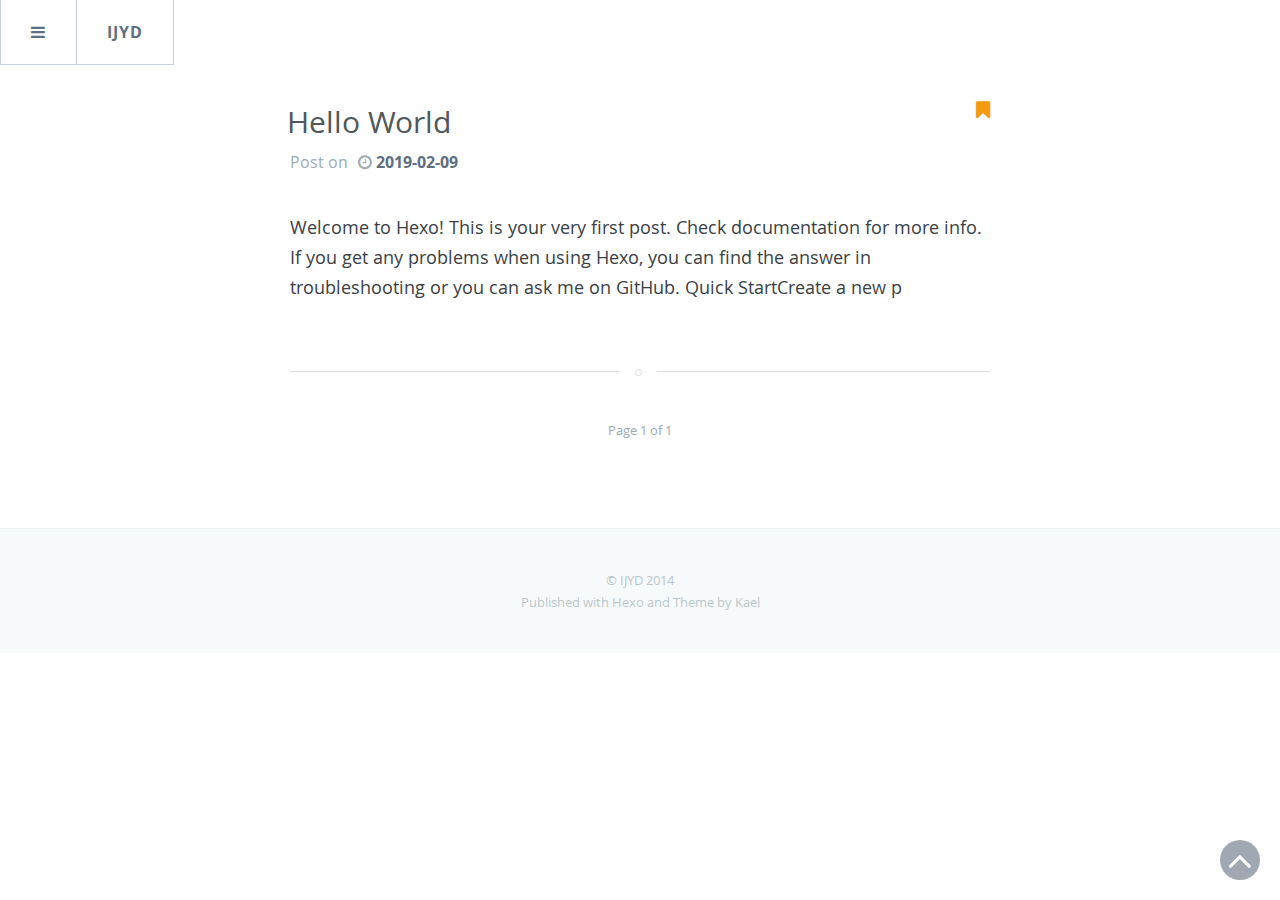
<file: index.html>
<!DOCTYPE html>
<html>

<head>
  <meta http-equiv="Content-Type" content="text/html" charset="UTF-8" >
  <meta http-equiv="X-UA-Compatible" content="IE=edge,chrome=1"/>
  <title>IJYD</title>
  <meta name="description" content="NO" />
  <meta name="HandheldFriendly" content="True" />
  <meta name="MobileOptimized" content="320" />
  <meta name="viewport" content="width=device-width, initial-scale=1.0" />
  <link rel="stylesheet" type="text/css" href="/css/component.css" />
  <link rel="stylesheet" type="text/css" href="/css/screen.css" />
  <meta name="generator" content="IJYD">
  <script src="http://static.duoshuo.com/embed.js"></script>
  
  
  

  

</head>
<body>
<div class="container">
    <div class="mp-pusher" id="mp-pusher">
        <i id="scroll-up" class="fa fa-angle-up"></i>
        <nav id="mp-menu" class="mp-menu">
            <div class="mp-level">
                <a data-pjax class="back-home" style="font-size: 20px" href="/"><h2 ><i class="fa fa-home"></i>
                        Home</h2></a>
                <ul class="first-level">
                    <li>
                        <a class="fa fa-archive" href="#"><i class="fa fa-angle-left">
                            </i>&nbsp;&nbsp;Archive</a>
                        <div class="mp-level page-list">
                            <h2 ><i class="fa fa-archive"></i>
                                Archive</h2>
                            <a class="mp-back" href="#">back</a>
                            <form id="search-form" action="">
                                <input type="text" class="search search-archive" placeholder="Search.."/>
                            </form>
                            <ul>
                                <div class="mp-scroll">
                                
                                <li class="search-archive-li mp-pjax">
                                    <a href="/hello-world.html">Hello World</a>
                                </li>
                                
                                </div>
                            </ul>
                        </div>
                    </li>
                    <li>
                        <a class="fa fa-copy" href="#"><i class="fa fa-angle-left">
                            </i>&nbsp;&nbsp;Categories</a>

                        <div class="mp-level page-list">
                            <h2 ><i class="fa fa-copy"></i>
                                Categories</h2>
                            <a class="mp-back" href="#">back</a>
                            <form id="search-form" action="">
                                <input type="text" class="search search-category" placeholder="Search.."/>
                            </form>
                            <ul>
                                <div class="mp-scroll">
                                
                                </div>
                            </ul>
                        </div>
                    </li>
                    <li>
                        <a class="fa fa-tags" href="#"><i class="fa fa-angle-left">
                            </i>&nbsp;&nbsp;Tags</a>
                        <div class="mp-level page-list">
                            <h2 ><i class="fa fa-tags"></i>
                                Tags</h2>
                            <a class="mp-back" href="#">back</a>
                            <form id="search-form" action="">
                                <input type="text" class="search search-tag" placeholder="Search.."/>
                            </form>
                            <ul>
                                <div class="mp-scroll">
                                
                                </div>
                            </ul>
                        </div>
                    </li>
                    
                    <li class="mp-pjax"><a class="fa fa-user" href="/about">&nbsp;&nbsp;&nbsp;About me</a></li>
                    <li><a class="fa fa-github" href="#">&nbsp;&nbsp;&nbsp;Github</a></li>

                </ul>

            </div>
        </nav>
        <div id="pjax">
            <div class="pjax-hidden" style="display: none">
                
                    <a  data-pjax href="/hello-world.html">Hello World</a>
                
                
                
                <a data-pjax class="fa fa-user" href="/about">&nbsp;&nbsp;&nbsp;About me</a>
            </div>
            <nav class="nexus">
                <li  style="border-left: 1px solid #c6d0da;">
                    <a id="trigger" href="#"><i class="fa fa-bars"></i></a>
                </li>
                <li ><a id="nexus-back" data-pjax href="/">IJYD</a></li>
                
                <div id="nav-container">
                    <div class="post-navbar" style="line-height: 63px;display:none">
                        <li id="navbar-title"><a href="#"></a></li>
                        <li id="navbar-toc" style="border-left: none">
                            <a style="padding-right: 15px">
                                <span id="toc-content" >Introduction</span><i class="fa fa-chevron-down" ></i>
                            </a>
                            <div class="hidden-box">
                                <ul id="toc"></ul>
                            </div>
                        </li>
                    </div>
                </div>
                
            </nav>

            <div class="scroller">
            <div class="scroller-inner">


<!-- -->
<!--<body class="home-template">-->
<!---->
  
<main class="content" role="main">

    
    <article class="post">

        <header class="post-header">
            <div class="tag-tile">
                
                <span class="fa fa-bookmark" style="float:right;color:#f39c12"></span>
            </div>
            <h1 class="post-title"><a data-pjax="" href="/hello-world.html">Hello World</a>
            </h1>

            <div class="post-meta">
                Post on<span class="fa fa-clock-o"></span>
                <time datetime="2019-02-09T02:42:04.587Z" itemprop="datePublished">2019-02-09</time>
            </div>
        </header>
        <section class="post-excerpt">
            <p>
                
                Welcome to Hexo! This is your very first post. Check documentation for more info. If you get any problems when using Hexo, you can find the answer in troubleshooting or you can ask me on GitHub.
Quick StartCreate a new p
                
            </p>
            
        </section>
    </article>
    
    <nav class="pagination" role="pagination">
        
        <span class="page-number">Page 1 of 1</span>
        
    </nav>
</main>


  
<footer class="site-footer">
    
    <div class="inner">
        <section class="copyright"><a href="/"></a> &copy; IJYD 2014</section>
        <section class="poweredby">Published with <a target="_blank" href="http://hexo.io/">Hexo   </a> and Theme by <a target="_blank" href="https://github.com/yuche/hexo-theme-kael">Kael</a></section>
    </div>
</footer>

<!-- /scroller -->

<!-- /pusher -->
<!-- /container -->


<!-- Easter eggs -->

<div class="egg animated">
    <a id="close-button" href="#">X</a>
    <div class="block">
        <div class="loading">
            <span class="ball1"></span>
            <span class="ball2"></span>
        </div>
    </div>
</div>
  
<script src="//cdn.staticfile.org/jquery/1.11.0/jquery.min.js"></script>
<script>
    if (!window.jQuery) {
        var script = document.createElement('script');
        script.src = "/js/jquery.min.js";
        document.body.appendChild(script);
    }
</script>
<script type="text/javascript" src="/js/lib.js"></script>
<script type="text/javascript" src="/js/main.js"></script>







</body>
</html>
</file>
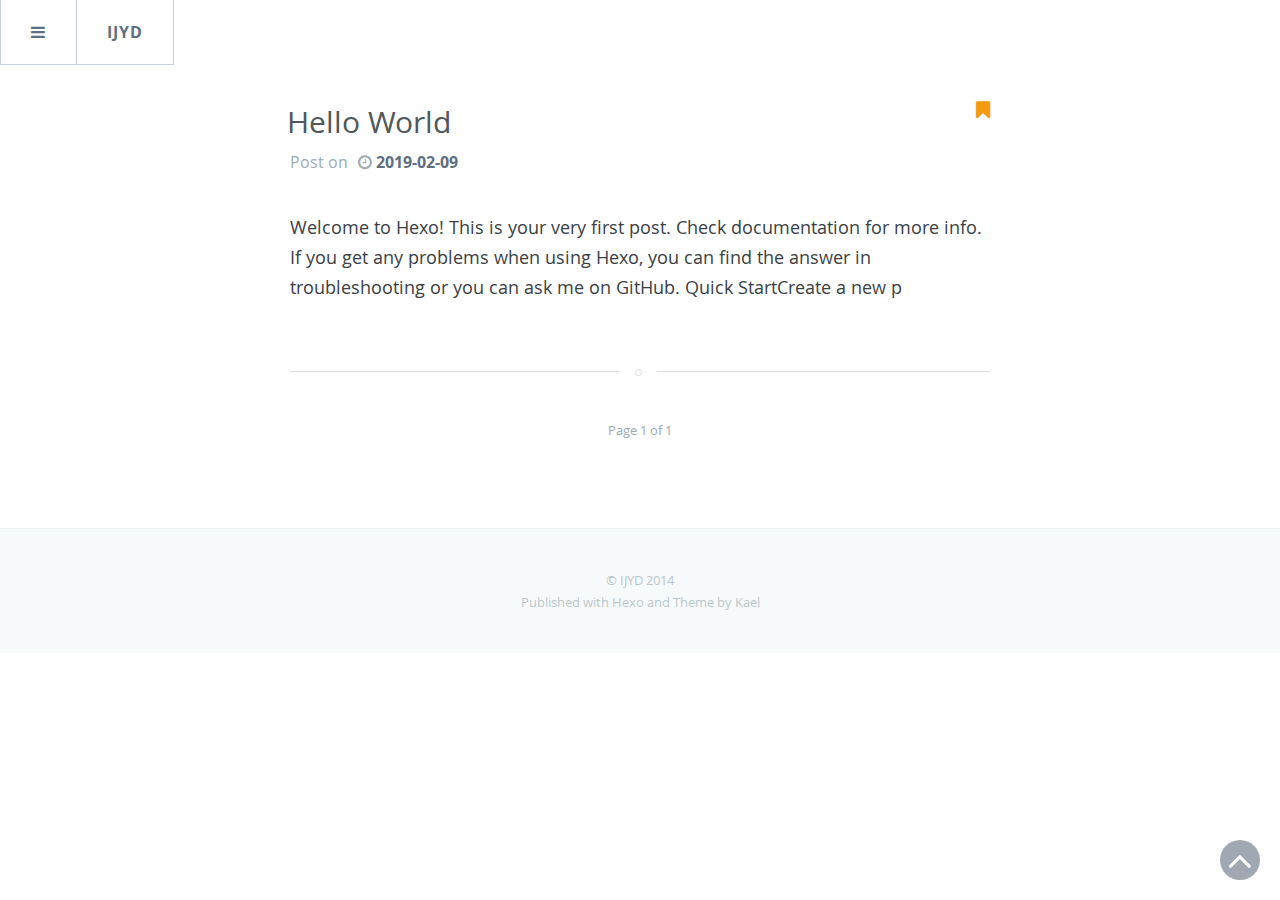
<file: �鵵/index.html>
<!DOCTYPE html>
<html>

<head>
  <meta http-equiv="Content-Type" content="text/html" charset="UTF-8" >
  <meta http-equiv="X-UA-Compatible" content="IE=edge,chrome=1"/>
  <title>Archives | IJYD</title>
  <meta name="description" content="NO" />
  <meta name="HandheldFriendly" content="True" />
  <meta name="MobileOptimized" content="320" />
  <meta name="viewport" content="width=device-width, initial-scale=1.0" />
  <link rel="stylesheet" type="text/css" href="/css/component.css" />
  <link rel="stylesheet" type="text/css" href="/css/screen.css" />
  <meta name="generator" content="IJYD">
  <script src="http://static.duoshuo.com/embed.js"></script>
  
  
  

  

</head>
<body>
<div class="container">
    <div class="mp-pusher" id="mp-pusher">
        <i id="scroll-up" class="fa fa-angle-up"></i>
        <nav id="mp-menu" class="mp-menu">
            <div class="mp-level">
                <a data-pjax class="back-home" style="font-size: 20px" href="/"><h2 ><i class="fa fa-home"></i>
                        Home</h2></a>
                <ul class="first-level">
                    <li>
                        <a class="fa fa-archive" href="#"><i class="fa fa-angle-left">
                            </i>&nbsp;&nbsp;Archive</a>
                        <div class="mp-level page-list">
                            <h2 ><i class="fa fa-archive"></i>
                                Archive</h2>
                            <a class="mp-back" href="#">back</a>
                            <form id="search-form" action="">
                                <input type="text" class="search search-archive" placeholder="Search.."/>
                            </form>
                            <ul>
                                <div class="mp-scroll">
                                
                                <li class="search-archive-li mp-pjax">
                                    <a href="/hello-world.html">Hello World</a>
                                </li>
                                
                                </div>
                            </ul>
                        </div>
                    </li>
                    <li>
                        <a class="fa fa-copy" href="#"><i class="fa fa-angle-left">
                            </i>&nbsp;&nbsp;Categories</a>

                        <div class="mp-level page-list">
                            <h2 ><i class="fa fa-copy"></i>
                                Categories</h2>
                            <a class="mp-back" href="#">back</a>
                            <form id="search-form" action="">
                                <input type="text" class="search search-category" placeholder="Search.."/>
                            </form>
                            <ul>
                                <div class="mp-scroll">
                                
                                </div>
                            </ul>
                        </div>
                    </li>
                    <li>
                        <a class="fa fa-tags" href="#"><i class="fa fa-angle-left">
                            </i>&nbsp;&nbsp;Tags</a>
                        <div class="mp-level page-list">
                            <h2 ><i class="fa fa-tags"></i>
                                Tags</h2>
                            <a class="mp-back" href="#">back</a>
                            <form id="search-form" action="">
                                <input type="text" class="search search-tag" placeholder="Search.."/>
                            </form>
                            <ul>
                                <div class="mp-scroll">
                                
                                </div>
                            </ul>
                        </div>
                    </li>
                    
                    <li class="mp-pjax"><a class="fa fa-user" href="/about">&nbsp;&nbsp;&nbsp;About me</a></li>
                    <li><a class="fa fa-github" href="#">&nbsp;&nbsp;&nbsp;Github</a></li>

                </ul>

            </div>
        </nav>
        <div id="pjax">
            <div class="pjax-hidden" style="display: none">
                
                    <a  data-pjax href="/hello-world.html">Hello World</a>
                
                
                
                <a data-pjax class="fa fa-user" href="/about">&nbsp;&nbsp;&nbsp;About me</a>
            </div>
            <nav class="nexus">
                <li  style="border-left: 1px solid #c6d0da;">
                    <a id="trigger" href="#"><i class="fa fa-bars"></i></a>
                </li>
                <li ><a id="nexus-back" data-pjax href="/">IJYD</a></li>
                
                <div id="nav-container">
                    <div class="post-navbar" style="line-height: 63px;display:none">
                        <li id="navbar-title"><a href="#"></a></li>
                        <li id="navbar-toc" style="border-left: none">
                            <a style="padding-right: 15px">
                                <span id="toc-content" >Introduction</span><i class="fa fa-chevron-down" ></i>
                            </a>
                            <div class="hidden-box">
                                <ul id="toc"></ul>
                            </div>
                        </li>
                    </div>
                </div>
                
            </nav>

            <div class="scroller">
            <div class="scroller-inner">


<!-- -->
<!--<body class="home-template">-->
<!---->
  
<main class="content" role="main">

    
    <article class="post">

        <header class="post-header">
            <div class="tag-tile">
                
                <span class="fa fa-bookmark" style="float:right;color:#f39c12"></span>
            </div>
            <h1 class="post-title"><a data-pjax="" href="/hello-world.html">Hello World</a>
            </h1>

            <div class="post-meta">
                Post on<span class="fa fa-clock-o"></span>
                <time datetime="2019-02-09T02:42:04.587Z" itemprop="datePublished">2019-02-09</time>
            </div>
        </header>
        <section class="post-excerpt">
            <p>
                
                Welcome to Hexo! This is your very first post. Check documentation for more info. If you get any problems when using Hexo, you can find the answer in troubleshooting or you can ask me on GitHub.
Quick StartCreate a new p
                
            </p>
            
        </section>
    </article>
    
    <nav class="pagination" role="pagination">
        
        <span class="page-number">Page 1 of 1</span>
        
    </nav>
</main>


  
<footer class="site-footer">
    
    <div class="inner">
        <section class="copyright"><a href="/"></a> &copy; IJYD 2014</section>
        <section class="poweredby">Published with <a target="_blank" href="http://hexo.io/">Hexo   </a> and Theme by <a target="_blank" href="https://github.com/yuche/hexo-theme-kael">Kael</a></section>
    </div>
</footer>

<!-- /scroller -->

<!-- /pusher -->
<!-- /container -->


<!-- Easter eggs -->

<div class="egg animated">
    <a id="close-button" href="#">X</a>
    <div class="block">
        <div class="loading">
            <span class="ball1"></span>
            <span class="ball2"></span>
        </div>
    </div>
</div>
  
<script src="//cdn.staticfile.org/jquery/1.11.0/jquery.min.js"></script>
<script>
    if (!window.jQuery) {
        var script = document.createElement('script');
        script.src = "/js/jquery.min.js";
        document.body.appendChild(script);
    }
</script>
<script type="text/javascript" src="/js/lib.js"></script>
<script type="text/javascript" src="/js/main.js"></script>







</body>
</html>
</file>
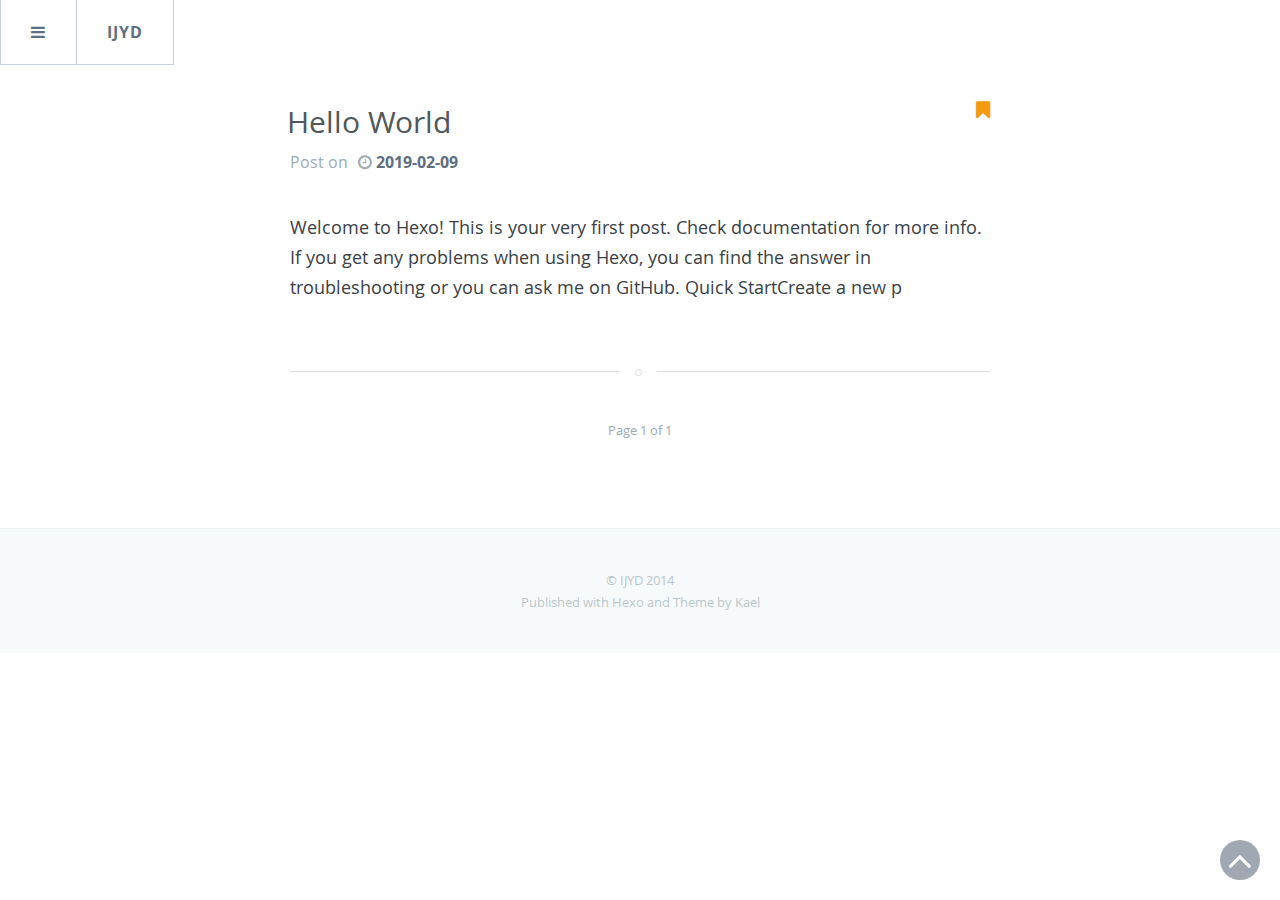
<file: �鵵/2019/index.html>
<!DOCTYPE html>
<html>

<head>
  <meta http-equiv="Content-Type" content="text/html" charset="UTF-8" >
  <meta http-equiv="X-UA-Compatible" content="IE=edge,chrome=1"/>
  <title>Archives: 2019 | IJYD</title>
  <meta name="description" content="NO" />
  <meta name="HandheldFriendly" content="True" />
  <meta name="MobileOptimized" content="320" />
  <meta name="viewport" content="width=device-width, initial-scale=1.0" />
  <link rel="stylesheet" type="text/css" href="/css/component.css" />
  <link rel="stylesheet" type="text/css" href="/css/screen.css" />
  <meta name="generator" content="IJYD">
  <script src="http://static.duoshuo.com/embed.js"></script>
  
  
  

  

</head>
<body>
<div class="container">
    <div class="mp-pusher" id="mp-pusher">
        <i id="scroll-up" class="fa fa-angle-up"></i>
        <nav id="mp-menu" class="mp-menu">
            <div class="mp-level">
                <a data-pjax class="back-home" style="font-size: 20px" href="/"><h2 ><i class="fa fa-home"></i>
                        Home</h2></a>
                <ul class="first-level">
                    <li>
                        <a class="fa fa-archive" href="#"><i class="fa fa-angle-left">
                            </i>&nbsp;&nbsp;Archive</a>
                        <div class="mp-level page-list">
                            <h2 ><i class="fa fa-archive"></i>
                                Archive</h2>
                            <a class="mp-back" href="#">back</a>
                            <form id="search-form" action="">
                                <input type="text" class="search search-archive" placeholder="Search.."/>
                            </form>
                            <ul>
                                <div class="mp-scroll">
                                
                                <li class="search-archive-li mp-pjax">
                                    <a href="/hello-world.html">Hello World</a>
                                </li>
                                
                                </div>
                            </ul>
                        </div>
                    </li>
                    <li>
                        <a class="fa fa-copy" href="#"><i class="fa fa-angle-left">
                            </i>&nbsp;&nbsp;Categories</a>

                        <div class="mp-level page-list">
                            <h2 ><i class="fa fa-copy"></i>
                                Categories</h2>
                            <a class="mp-back" href="#">back</a>
                            <form id="search-form" action="">
                                <input type="text" class="search search-category" placeholder="Search.."/>
                            </form>
                            <ul>
                                <div class="mp-scroll">
                                
                                </div>
                            </ul>
                        </div>
                    </li>
                    <li>
                        <a class="fa fa-tags" href="#"><i class="fa fa-angle-left">
                            </i>&nbsp;&nbsp;Tags</a>
                        <div class="mp-level page-list">
                            <h2 ><i class="fa fa-tags"></i>
                                Tags</h2>
                            <a class="mp-back" href="#">back</a>
                            <form id="search-form" action="">
                                <input type="text" class="search search-tag" placeholder="Search.."/>
                            </form>
                            <ul>
                                <div class="mp-scroll">
                                
                                </div>
                            </ul>
                        </div>
                    </li>
                    
                    <li class="mp-pjax"><a class="fa fa-user" href="/about">&nbsp;&nbsp;&nbsp;About me</a></li>
                    <li><a class="fa fa-github" href="#">&nbsp;&nbsp;&nbsp;Github</a></li>

                </ul>

            </div>
        </nav>
        <div id="pjax">
            <div class="pjax-hidden" style="display: none">
                
                    <a  data-pjax href="/hello-world.html">Hello World</a>
                
                
                
                <a data-pjax class="fa fa-user" href="/about">&nbsp;&nbsp;&nbsp;About me</a>
            </div>
            <nav class="nexus">
                <li  style="border-left: 1px solid #c6d0da;">
                    <a id="trigger" href="#"><i class="fa fa-bars"></i></a>
                </li>
                <li ><a id="nexus-back" data-pjax href="/">IJYD</a></li>
                
                <div id="nav-container">
                    <div class="post-navbar" style="line-height: 63px;display:none">
                        <li id="navbar-title"><a href="#"></a></li>
                        <li id="navbar-toc" style="border-left: none">
                            <a style="padding-right: 15px">
                                <span id="toc-content" >Introduction</span><i class="fa fa-chevron-down" ></i>
                            </a>
                            <div class="hidden-box">
                                <ul id="toc"></ul>
                            </div>
                        </li>
                    </div>
                </div>
                
            </nav>

            <div class="scroller">
            <div class="scroller-inner">


<!-- -->
<!--<body class="home-template">-->
<!---->
  
<main class="content" role="main">

    
    <article class="post">

        <header class="post-header">
            <div class="tag-tile">
                
                <span class="fa fa-bookmark" style="float:right;color:#f39c12"></span>
            </div>
            <h1 class="post-title"><a data-pjax="" href="/hello-world.html">Hello World</a>
            </h1>

            <div class="post-meta">
                Post on<span class="fa fa-clock-o"></span>
                <time datetime="2019-02-09T02:42:04.587Z" itemprop="datePublished">2019-02-09</time>
            </div>
        </header>
        <section class="post-excerpt">
            <p>
                
                Welcome to Hexo! This is your very first post. Check documentation for more info. If you get any problems when using Hexo, you can find the answer in troubleshooting or you can ask me on GitHub.
Quick StartCreate a new p
                
            </p>
            
        </section>
    </article>
    
    <nav class="pagination" role="pagination">
        
        <span class="page-number">Page 1 of 1</span>
        
    </nav>
</main>


  
<footer class="site-footer">
    
    <div class="inner">
        <section class="copyright"><a href="/"></a> &copy; IJYD 2014</section>
        <section class="poweredby">Published with <a target="_blank" href="http://hexo.io/">Hexo   </a> and Theme by <a target="_blank" href="https://github.com/yuche/hexo-theme-kael">Kael</a></section>
    </div>
</footer>

<!-- /scroller -->

<!-- /pusher -->
<!-- /container -->


<!-- Easter eggs -->

<div class="egg animated">
    <a id="close-button" href="#">X</a>
    <div class="block">
        <div class="loading">
            <span class="ball1"></span>
            <span class="ball2"></span>
        </div>
    </div>
</div>
  
<script src="//cdn.staticfile.org/jquery/1.11.0/jquery.min.js"></script>
<script>
    if (!window.jQuery) {
        var script = document.createElement('script');
        script.src = "/js/jquery.min.js";
        document.body.appendChild(script);
    }
</script>
<script type="text/javascript" src="/js/lib.js"></script>
<script type="text/javascript" src="/js/main.js"></script>







</body>
</html>
</file>
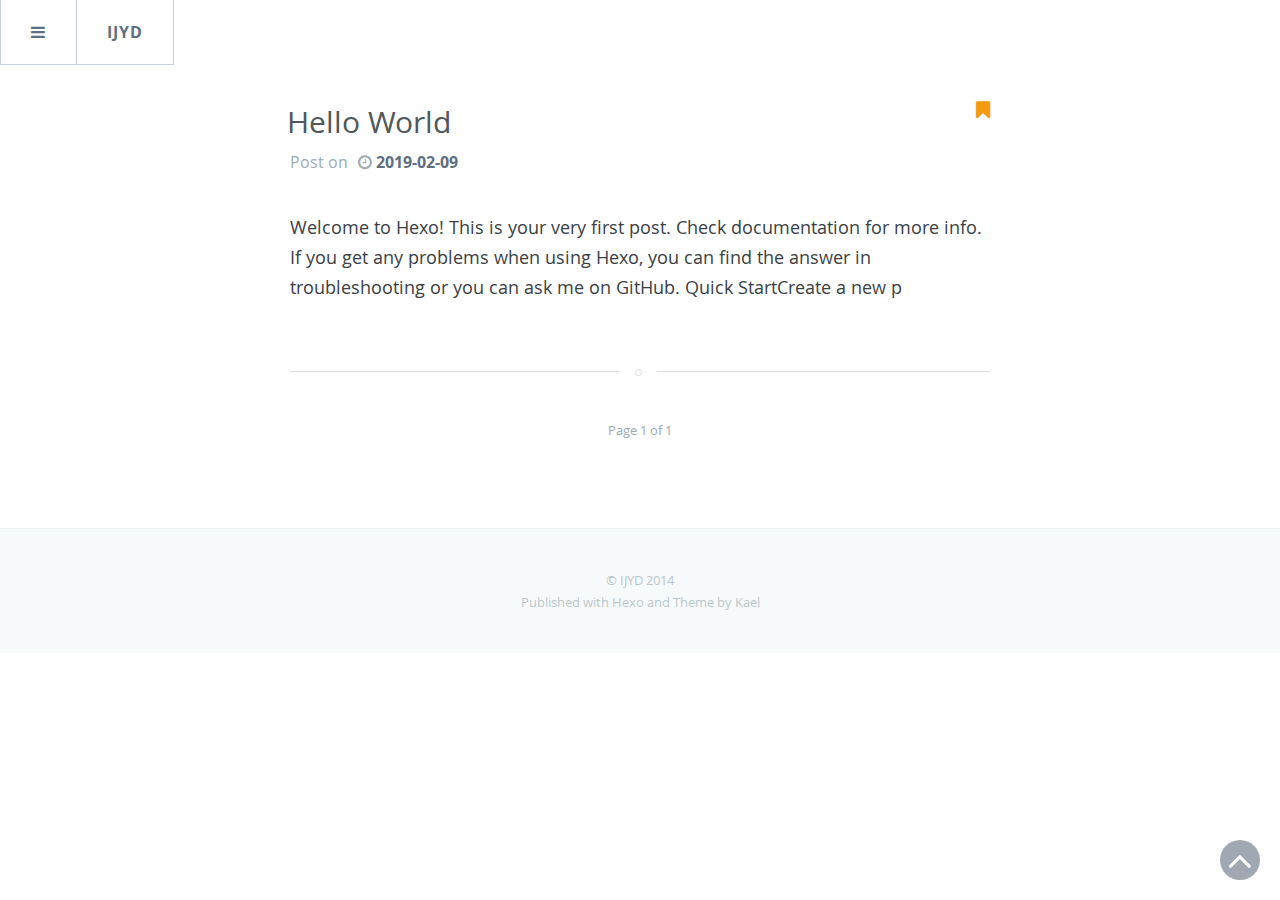
<file: �鵵/2019/02/index.html>
<!DOCTYPE html>
<html>

<head>
  <meta http-equiv="Content-Type" content="text/html" charset="UTF-8" >
  <meta http-equiv="X-UA-Compatible" content="IE=edge,chrome=1"/>
  <title>Archives: 2019/2 | IJYD</title>
  <meta name="description" content="NO" />
  <meta name="HandheldFriendly" content="True" />
  <meta name="MobileOptimized" content="320" />
  <meta name="viewport" content="width=device-width, initial-scale=1.0" />
  <link rel="stylesheet" type="text/css" href="/css/component.css" />
  <link rel="stylesheet" type="text/css" href="/css/screen.css" />
  <meta name="generator" content="IJYD">
  <script src="http://static.duoshuo.com/embed.js"></script>
  
  
  

  

</head>
<body>
<div class="container">
    <div class="mp-pusher" id="mp-pusher">
        <i id="scroll-up" class="fa fa-angle-up"></i>
        <nav id="mp-menu" class="mp-menu">
            <div class="mp-level">
                <a data-pjax class="back-home" style="font-size: 20px" href="/"><h2 ><i class="fa fa-home"></i>
                        Home</h2></a>
                <ul class="first-level">
                    <li>
                        <a class="fa fa-archive" href="#"><i class="fa fa-angle-left">
                            </i>&nbsp;&nbsp;Archive</a>
                        <div class="mp-level page-list">
                            <h2 ><i class="fa fa-archive"></i>
                                Archive</h2>
                            <a class="mp-back" href="#">back</a>
                            <form id="search-form" action="">
                                <input type="text" class="search search-archive" placeholder="Search.."/>
                            </form>
                            <ul>
                                <div class="mp-scroll">
                                
                                <li class="search-archive-li mp-pjax">
                                    <a href="/hello-world.html">Hello World</a>
                                </li>
                                
                                </div>
                            </ul>
                        </div>
                    </li>
                    <li>
                        <a class="fa fa-copy" href="#"><i class="fa fa-angle-left">
                            </i>&nbsp;&nbsp;Categories</a>

                        <div class="mp-level page-list">
                            <h2 ><i class="fa fa-copy"></i>
                                Categories</h2>
                            <a class="mp-back" href="#">back</a>
                            <form id="search-form" action="">
                                <input type="text" class="search search-category" placeholder="Search.."/>
                            </form>
                            <ul>
                                <div class="mp-scroll">
                                
                                </div>
                            </ul>
                        </div>
                    </li>
                    <li>
                        <a class="fa fa-tags" href="#"><i class="fa fa-angle-left">
                            </i>&nbsp;&nbsp;Tags</a>
                        <div class="mp-level page-list">
                            <h2 ><i class="fa fa-tags"></i>
                                Tags</h2>
                            <a class="mp-back" href="#">back</a>
                            <form id="search-form" action="">
                                <input type="text" class="search search-tag" placeholder="Search.."/>
                            </form>
                            <ul>
                                <div class="mp-scroll">
                                
                                </div>
                            </ul>
                        </div>
                    </li>
                    
                    <li class="mp-pjax"><a class="fa fa-user" href="/about">&nbsp;&nbsp;&nbsp;About me</a></li>
                    <li><a class="fa fa-github" href="#">&nbsp;&nbsp;&nbsp;Github</a></li>

                </ul>

            </div>
        </nav>
        <div id="pjax">
            <div class="pjax-hidden" style="display: none">
                
                    <a  data-pjax href="/hello-world.html">Hello World</a>
                
                
                
                <a data-pjax class="fa fa-user" href="/about">&nbsp;&nbsp;&nbsp;About me</a>
            </div>
            <nav class="nexus">
                <li  style="border-left: 1px solid #c6d0da;">
                    <a id="trigger" href="#"><i class="fa fa-bars"></i></a>
                </li>
                <li ><a id="nexus-back" data-pjax href="/">IJYD</a></li>
                
                <div id="nav-container">
                    <div class="post-navbar" style="line-height: 63px;display:none">
                        <li id="navbar-title"><a href="#"></a></li>
                        <li id="navbar-toc" style="border-left: none">
                            <a style="padding-right: 15px">
                                <span id="toc-content" >Introduction</span><i class="fa fa-chevron-down" ></i>
                            </a>
                            <div class="hidden-box">
                                <ul id="toc"></ul>
                            </div>
                        </li>
                    </div>
                </div>
                
            </nav>

            <div class="scroller">
            <div class="scroller-inner">


<!-- -->
<!--<body class="home-template">-->
<!---->
  
<main class="content" role="main">

    
    <article class="post">

        <header class="post-header">
            <div class="tag-tile">
                
                <span class="fa fa-bookmark" style="float:right;color:#f39c12"></span>
            </div>
            <h1 class="post-title"><a data-pjax="" href="/hello-world.html">Hello World</a>
            </h1>

            <div class="post-meta">
                Post on<span class="fa fa-clock-o"></span>
                <time datetime="2019-02-09T02:42:04.587Z" itemprop="datePublished">2019-02-09</time>
            </div>
        </header>
        <section class="post-excerpt">
            <p>
                
                Welcome to Hexo! This is your very first post. Check documentation for more info. If you get any problems when using Hexo, you can find the answer in troubleshooting or you can ask me on GitHub.
Quick StartCreate a new p
                
            </p>
            
        </section>
    </article>
    
    <nav class="pagination" role="pagination">
        
        <span class="page-number">Page 1 of 1</span>
        
    </nav>
</main>


  
<footer class="site-footer">
    
    <div class="inner">
        <section class="copyright"><a href="/"></a> &copy; IJYD 2014</section>
        <section class="poweredby">Published with <a target="_blank" href="http://hexo.io/">Hexo   </a> and Theme by <a target="_blank" href="https://github.com/yuche/hexo-theme-kael">Kael</a></section>
    </div>
</footer>

<!-- /scroller -->

<!-- /pusher -->
<!-- /container -->


<!-- Easter eggs -->

<div class="egg animated">
    <a id="close-button" href="#">X</a>
    <div class="block">
        <div class="loading">
            <span class="ball1"></span>
            <span class="ball2"></span>
        </div>
    </div>
</div>
  
<script src="//cdn.staticfile.org/jquery/1.11.0/jquery.min.js"></script>
<script>
    if (!window.jQuery) {
        var script = document.createElement('script');
        script.src = "/js/jquery.min.js";
        document.body.appendChild(script);
    }
</script>
<script type="text/javascript" src="/js/lib.js"></script>
<script type="text/javascript" src="/js/main.js"></script>







</body>
</html>
</file>
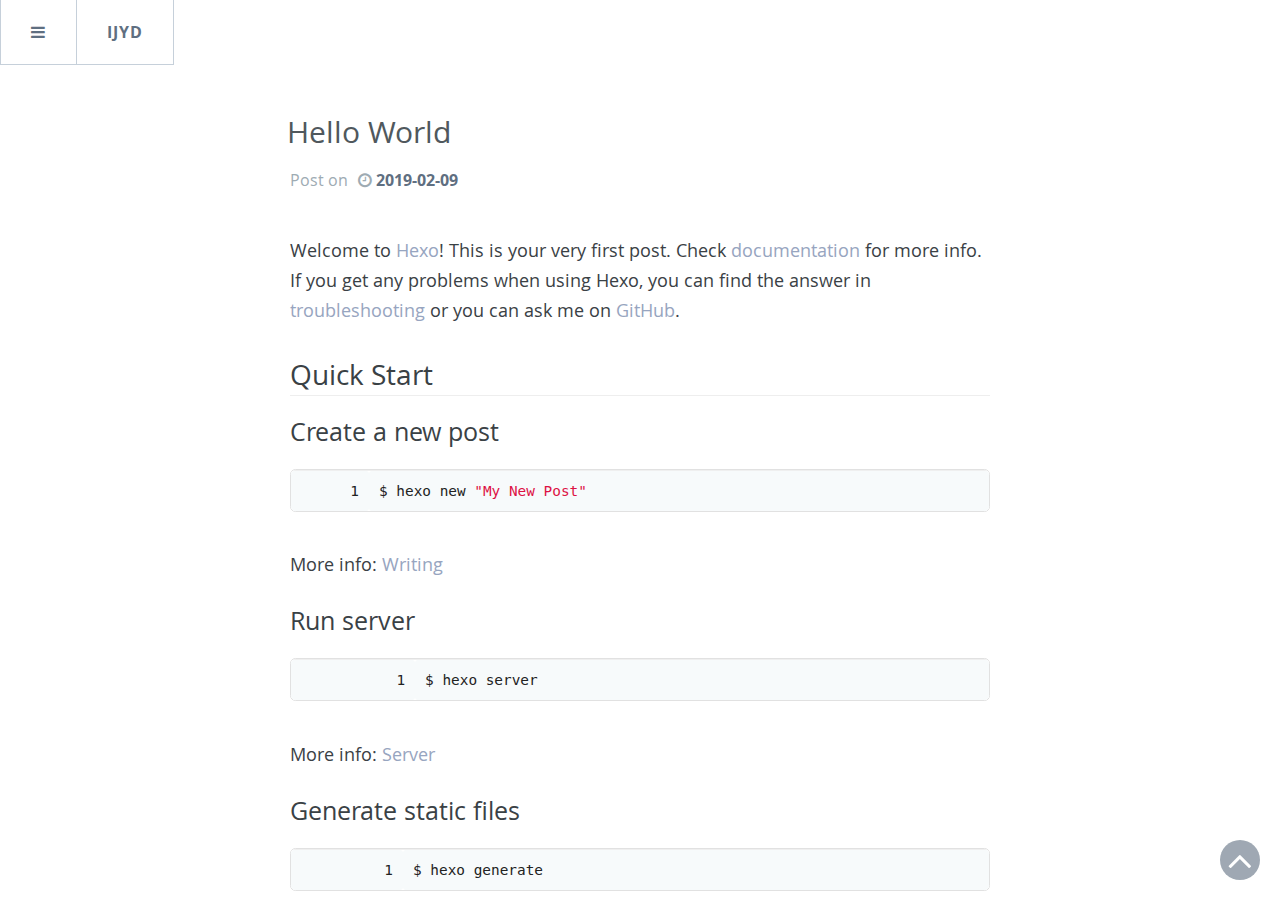
<file: hello-world.html>
<!DOCTYPE html>
<html>

<head>
  <meta http-equiv="Content-Type" content="text/html" charset="UTF-8" >
  <meta http-equiv="X-UA-Compatible" content="IE=edge,chrome=1"/>
  <title>Hello World | IJYD</title>
  <meta name="description" content="NO" />
  <meta name="HandheldFriendly" content="True" />
  <meta name="MobileOptimized" content="320" />
  <meta name="viewport" content="width=device-width, initial-scale=1.0" />
  <link rel="stylesheet" type="text/css" href="/css/component.css" />
  <link rel="stylesheet" type="text/css" href="/css/screen.css" />
  <meta name="generator" content="IJYD">
  <script src="http://static.duoshuo.com/embed.js"></script>
  
  
  

  

</head>
<body>
<div class="container">
    <div class="mp-pusher" id="mp-pusher">
        <i id="scroll-up" class="fa fa-angle-up"></i>
        <nav id="mp-menu" class="mp-menu">
            <div class="mp-level">
                <a data-pjax class="back-home" style="font-size: 20px" href="/"><h2 ><i class="fa fa-home"></i>
                        Home</h2></a>
                <ul class="first-level">
                    <li>
                        <a class="fa fa-archive" href="#"><i class="fa fa-angle-left">
                            </i>&nbsp;&nbsp;Archive</a>
                        <div class="mp-level page-list">
                            <h2 ><i class="fa fa-archive"></i>
                                Archive</h2>
                            <a class="mp-back" href="#">back</a>
                            <form id="search-form" action="">
                                <input type="text" class="search search-archive" placeholder="Search.."/>
                            </form>
                            <ul>
                                <div class="mp-scroll">
                                
                                <li class="search-archive-li mp-pjax">
                                    <a href="/hello-world.html">Hello World</a>
                                </li>
                                
                                </div>
                            </ul>
                        </div>
                    </li>
                    <li>
                        <a class="fa fa-copy" href="#"><i class="fa fa-angle-left">
                            </i>&nbsp;&nbsp;Categories</a>

                        <div class="mp-level page-list">
                            <h2 ><i class="fa fa-copy"></i>
                                Categories</h2>
                            <a class="mp-back" href="#">back</a>
                            <form id="search-form" action="">
                                <input type="text" class="search search-category" placeholder="Search.."/>
                            </form>
                            <ul>
                                <div class="mp-scroll">
                                
                                </div>
                            </ul>
                        </div>
                    </li>
                    <li>
                        <a class="fa fa-tags" href="#"><i class="fa fa-angle-left">
                            </i>&nbsp;&nbsp;Tags</a>
                        <div class="mp-level page-list">
                            <h2 ><i class="fa fa-tags"></i>
                                Tags</h2>
                            <a class="mp-back" href="#">back</a>
                            <form id="search-form" action="">
                                <input type="text" class="search search-tag" placeholder="Search.."/>
                            </form>
                            <ul>
                                <div class="mp-scroll">
                                
                                </div>
                            </ul>
                        </div>
                    </li>
                    
                    <li class="mp-pjax"><a class="fa fa-user" href="/about">&nbsp;&nbsp;&nbsp;About me</a></li>
                    <li><a class="fa fa-github" href="#">&nbsp;&nbsp;&nbsp;Github</a></li>

                </ul>

            </div>
        </nav>
        <div id="pjax">
            <div class="pjax-hidden" style="display: none">
                
                    <a  data-pjax href="/hello-world.html">Hello World</a>
                
                
                
                <a data-pjax class="fa fa-user" href="/about">&nbsp;&nbsp;&nbsp;About me</a>
            </div>
            <nav class="nexus">
                <li  style="border-left: 1px solid #c6d0da;">
                    <a id="trigger" href="#"><i class="fa fa-bars"></i></a>
                </li>
                <li ><a id="nexus-back" data-pjax href="/">IJYD</a></li>
                
                <div id="nav-container">
                    <div class="post-navbar" style="line-height: 63px;display:none">
                        <li id="navbar-title"><a href="#">Hello World</a></li>
                        <li id="navbar-toc" style="border-left: none">
                            <a style="padding-right: 15px">
                                <span id="toc-content" >Introduction</span><i class="fa fa-chevron-down" ></i>
                            </a>
                            <div class="hidden-box">
                                <ul id="toc"></ul>
                            </div>
                        </li>
                    </div>
                </div>
                
            </nav>

            <div class="scroller">
            <div class="scroller-inner">


<!-- -->
<!--<body class="post-template">-->
<!---->
  

<main class="content" role="main">
    <article class="post">
    <span class="post-meta">
                  <div class="tag-tile">
                      
                  </div>
                <h1 class="post-title" style="margin: 14px 0;color:#50585D">Hello World</h1>

                    <div class="post-meta">
                        Post on<span class="fa fa-clock-o"></span>
                        <time datetime="2019-02-09T02:42:04.587Z" itemprop="datePublished">2019-02-09</time>
                    </div>
    </span>

        <section class="post-content">
            <p>Welcome to <a href="https://hexo.io/" target="_blank" rel="noopener">Hexo</a>! This is your very first post. Check <a href="https://hexo.io/docs/" target="_blank" rel="noopener">documentation</a> for more info. If you get any problems when using Hexo, you can find the answer in <a href="https://hexo.io/docs/troubleshooting.html" target="_blank" rel="noopener">troubleshooting</a> or you can ask me on <a href="https://github.com/hexojs/hexo/issues" target="_blank" rel="noopener">GitHub</a>.</p>
<h2 id="Quick-Start"><a href="#Quick-Start" class="headerlink" title="Quick Start"></a>Quick Start</h2><h3 id="Create-a-new-post"><a href="#Create-a-new-post" class="headerlink" title="Create a new post"></a>Create a new post</h3><figure class="highlight bash"><table><tr><td class="gutter"><pre><span class="line">1</span><br></pre></td><td class="code"><pre><span class="line">$ hexo new <span class="string">"My New Post"</span></span><br></pre></td></tr></table></figure>
<p>More info: <a href="https://hexo.io/docs/writing.html" target="_blank" rel="noopener">Writing</a></p>
<h3 id="Run-server"><a href="#Run-server" class="headerlink" title="Run server"></a>Run server</h3><figure class="highlight bash"><table><tr><td class="gutter"><pre><span class="line">1</span><br></pre></td><td class="code"><pre><span class="line">$ hexo server</span><br></pre></td></tr></table></figure>
<p>More info: <a href="https://hexo.io/docs/server.html" target="_blank" rel="noopener">Server</a></p>
<h3 id="Generate-static-files"><a href="#Generate-static-files" class="headerlink" title="Generate static files"></a>Generate static files</h3><figure class="highlight bash"><table><tr><td class="gutter"><pre><span class="line">1</span><br></pre></td><td class="code"><pre><span class="line">$ hexo generate</span><br></pre></td></tr></table></figure>
<p>More info: <a href="https://hexo.io/docs/generating.html" target="_blank" rel="noopener">Generating</a></p>
<h3 id="Deploy-to-remote-sites"><a href="#Deploy-to-remote-sites" class="headerlink" title="Deploy to remote sites"></a>Deploy to remote sites</h3><figure class="highlight bash"><table><tr><td class="gutter"><pre><span class="line">1</span><br></pre></td><td class="code"><pre><span class="line">$ hexo deploy</span><br></pre></td></tr></table></figure>
<p>More info: <a href="https://hexo.io/docs/deployment.html" target="_blank" rel="noopener">Deployment</a></p>

        </section>
        <hr>
        <nav class="pagination" style="width:auto" role="pagination">
            
            <a style="cursor:default" class="newer-posts" href="#">This is the First Post</a>
            
            <a class="share-button" data-original-title="" title="">Share this Post</a>
            
        </nav>
        <br>
        <br>
        <section id="comment">
            <div id="comment-box"></div>
        </section>


    </article>
</main>


  
<footer class="site-footer">
    
    <div class="inner">
        <section class="copyright"><a href="/"></a> &copy; IJYD 2014</section>
        <section class="poweredby">Published with <a target="_blank" href="http://hexo.io/">Hexo   </a> and Theme by <a target="_blank" href="https://github.com/yuche/hexo-theme-kael">Kael</a></section>
    </div>
</footer>

<!-- /scroller -->

<!-- /pusher -->
<!-- /container -->


<!-- Easter eggs -->

<div class="egg animated">
    <a id="close-button" href="#">X</a>
    <div class="block">
        <div class="loading">
            <span class="ball1"></span>
            <span class="ball2"></span>
        </div>
    </div>
</div>
  
<script src="//cdn.staticfile.org/jquery/1.11.0/jquery.min.js"></script>
<script>
    if (!window.jQuery) {
        var script = document.createElement('script');
        script.src = "/js/jquery.min.js";
        document.body.appendChild(script);
    }
</script>
<script type="text/javascript" src="/js/lib.js"></script>
<script type="text/javascript" src="/js/main.js"></script>







</body>
</html>
</file>
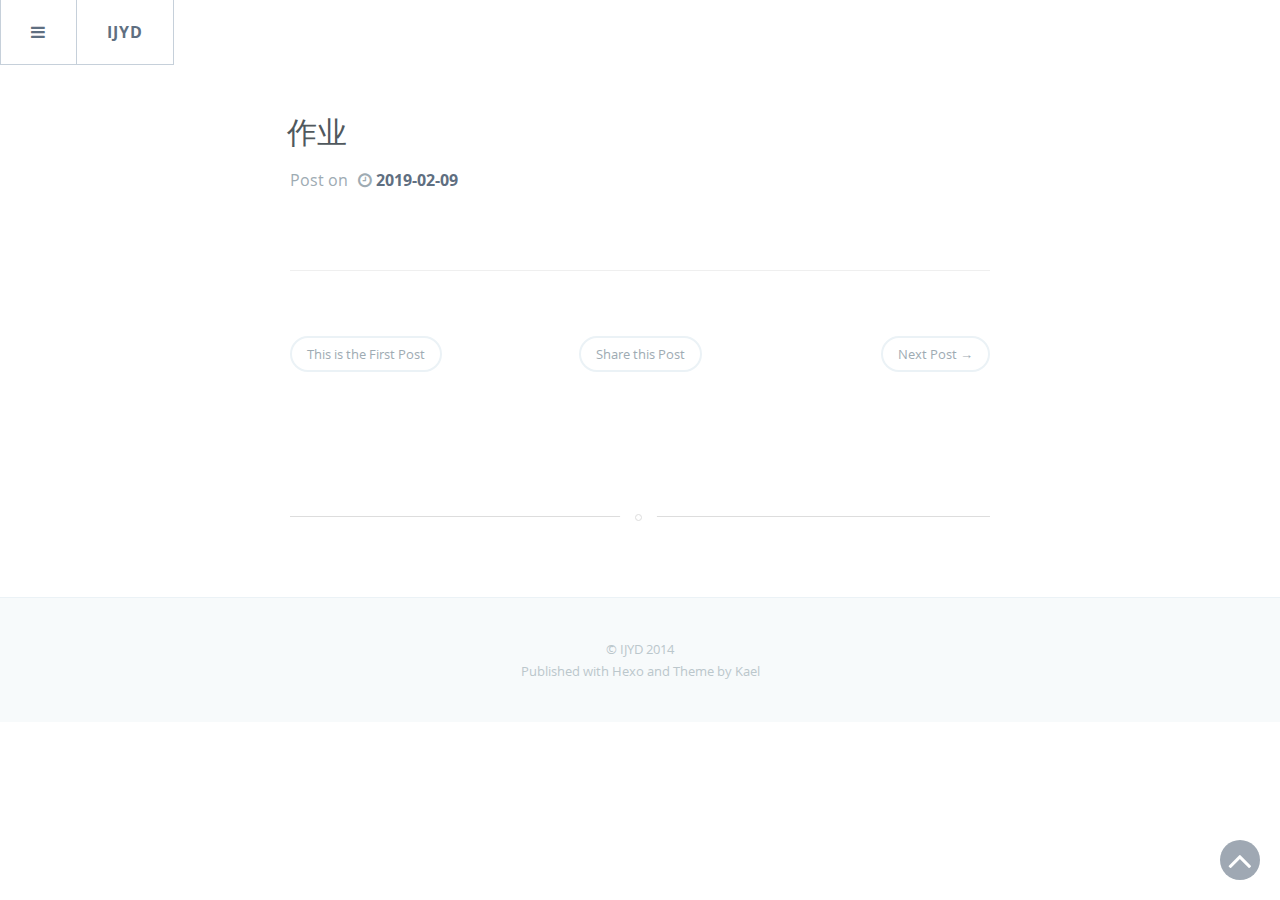
<file: 作业.html>
<!DOCTYPE html>
<html>

<head>
  <meta http-equiv="Content-Type" content="text/html" charset="UTF-8" >
  <meta http-equiv="X-UA-Compatible" content="IE=edge,chrome=1"/>
  <title>作业 | IJYD</title>
  <meta name="description" content="NO" />
  <meta name="HandheldFriendly" content="True" />
  <meta name="MobileOptimized" content="320" />
  <meta name="viewport" content="width=device-width, initial-scale=1.0" />
  <link rel="stylesheet" type="text/css" href="/css/component.css" />
  <link rel="stylesheet" type="text/css" href="/css/screen.css" />
  <meta name="generator" content="IJYD">
  <script src="http://static.duoshuo.com/embed.js"></script>
  
  
  

  

</head>
<body>
<div class="container">
    <div class="mp-pusher" id="mp-pusher">
        <i id="scroll-up" class="fa fa-angle-up"></i>
        <nav id="mp-menu" class="mp-menu">
            <div class="mp-level">
                <a data-pjax class="back-home" style="font-size: 20px" href="/"><h2 ><i class="fa fa-home"></i>
                        Home</h2></a>
                <ul class="first-level">
                    <li>
                        <a class="fa fa-archive" href="#"><i class="fa fa-angle-left">
                            </i>&nbsp;&nbsp;Archive</a>
                        <div class="mp-level page-list">
                            <h2 ><i class="fa fa-archive"></i>
                                Archive</h2>
                            <a class="mp-back" href="#">back</a>
                            <form id="search-form" action="">
                                <input type="text" class="search search-archive" placeholder="Search.."/>
                            </form>
                            <ul>
                                <div class="mp-scroll">
                                
                                <li class="search-archive-li mp-pjax">
                                    <a href="/作业.html">作业</a>
                                </li>
                                
                                <li class="search-archive-li mp-pjax">
                                    <a href="/关于我.html">p1</a>
                                </li>
                                
                                <li class="search-archive-li mp-pjax">
                                    <a href="/my-post.html">my post</a>
                                </li>
                                
                                <li class="search-archive-li mp-pjax">
                                    <a href="/hello-world.html">Hello World</a>
                                </li>
                                
                                </div>
                            </ul>
                        </div>
                    </li>
                    <li>
                        <a class="fa fa-copy" href="#"><i class="fa fa-angle-left">
                            </i>&nbsp;&nbsp;Categories</a>

                        <div class="mp-level page-list">
                            <h2 ><i class="fa fa-copy"></i>
                                Categories</h2>
                            <a class="mp-back" href="#">back</a>
                            <form id="search-form" action="">
                                <input type="text" class="search search-category" placeholder="Search.."/>
                            </form>
                            <ul>
                                <div class="mp-scroll">
                                
                                </div>
                            </ul>
                        </div>
                    </li>
                    <li>
                        <a class="fa fa-tags" href="#"><i class="fa fa-angle-left">
                            </i>&nbsp;&nbsp;Tags</a>
                        <div class="mp-level page-list">
                            <h2 ><i class="fa fa-tags"></i>
                                Tags</h2>
                            <a class="mp-back" href="#">back</a>
                            <form id="search-form" action="">
                                <input type="text" class="search search-tag" placeholder="Search.."/>
                            </form>
                            <ul>
                                <div class="mp-scroll">
                                
                                </div>
                            </ul>
                        </div>
                    </li>
                    
                    <li class="mp-pjax"><a class="fa fa-user" href="/about">&nbsp;&nbsp;&nbsp;About me</a></li>
                    <li><a class="fa fa-github" href="#">&nbsp;&nbsp;&nbsp;Github</a></li>

                </ul>

            </div>
        </nav>
        <div id="pjax">
            <div class="pjax-hidden" style="display: none">
                
                    <a  data-pjax href="/作业.html">作业</a>
                
                    <a  data-pjax href="/关于我.html">p1</a>
                
                    <a  data-pjax href="/my-post.html">my post</a>
                
                    <a  data-pjax href="/hello-world.html">Hello World</a>
                
                
                
                <a data-pjax class="fa fa-user" href="/about">&nbsp;&nbsp;&nbsp;About me</a>
            </div>
            <nav class="nexus">
                <li  style="border-left: 1px solid #c6d0da;">
                    <a id="trigger" href="#"><i class="fa fa-bars"></i></a>
                </li>
                <li ><a id="nexus-back" data-pjax href="/">IJYD</a></li>
                
                <div id="nav-container">
                    <div class="post-navbar" style="line-height: 63px;display:none">
                        <li id="navbar-title"><a href="#">作业</a></li>
                        <li id="navbar-toc" style="border-left: none">
                            <a style="padding-right: 15px">
                                <span id="toc-content" >Introduction</span><i class="fa fa-chevron-down" ></i>
                            </a>
                            <div class="hidden-box">
                                <ul id="toc"></ul>
                            </div>
                        </li>
                    </div>
                </div>
                
            </nav>

            <div class="scroller">
            <div class="scroller-inner">


<!-- -->
<!--<body class="post-template">-->
<!---->
  

<main class="content" role="main">
    <article class="post">
    <span class="post-meta">
                  <div class="tag-tile">
                      
                  </div>
                <h1 class="post-title" style="margin: 14px 0;color:#50585D">作业</h1>

                    <div class="post-meta">
                        Post on<span class="fa fa-clock-o"></span>
                        <time datetime="2019-02-09T05:06:41.000Z" itemprop="datePublished">2019-02-09</time>
                    </div>
    </span>

        <section class="post-content">
            
        </section>
        <hr>
        <nav class="pagination" style="width:auto" role="pagination">
            
            <a style="cursor:default" class="newer-posts" href="#">This is the First Post</a>
            
            <a class="share-button" data-original-title="" title="">Share this Post</a>
            
            <a data-pjax="" class="older-posts" href="/关于我.html">Next Post →</a>
            
        </nav>
        <br>
        <br>
        <section id="comment">
            <div id="comment-box"></div>
        </section>


    </article>
</main>


  
<footer class="site-footer">
    
    <div class="inner">
        <section class="copyright"><a href="/"></a> &copy; IJYD 2014</section>
        <section class="poweredby">Published with <a target="_blank" href="http://hexo.io/">Hexo   </a> and Theme by <a target="_blank" href="https://github.com/yuche/hexo-theme-kael">Kael</a></section>
    </div>
</footer>

<!-- /scroller -->

<!-- /pusher -->
<!-- /container -->


<!-- Easter eggs -->

<div class="egg animated">
    <a id="close-button" href="#">X</a>
    <div class="block">
        <div class="loading">
            <span class="ball1"></span>
            <span class="ball2"></span>
        </div>
    </div>
</div>
  
<script src="//cdn.staticfile.org/jquery/1.11.0/jquery.min.js"></script>
<script>
    if (!window.jQuery) {
        var script = document.createElement('script');
        script.src = "/js/jquery.min.js";
        document.body.appendChild(script);
    }
</script>
<script type="text/javascript" src="/js/lib.js"></script>
<script type="text/javascript" src="/js/main.js"></script>







</body>
</html>
</file>
<file: css/component.css>
*,
*:after,
*::before {
    -webkit-box-sizing: border-box;
    -moz-box-sizing: border-box;
    box-sizing: border-box;
}

html, body, .container, .scroller, #pjax {
    height: 100%;
}


.scroller {
    overflow-y: scroll;
}

.mp-scroll {
    height: auto;
    overflow: auto;
}
.scroller,
.scroller-inner, #pjax {
    position: relative;
}

.container {
    position: relative;
    overflow: hidden;
}

.menu-trigger {
    position: relative;
    padding-left: 60px;
    font-size: 0.9em;
}

.menu-trigger:before {
    position: absolute;
    top: 2px;
    left: 0;
    width: 40px;
    height: 6px;
    background: #fff;
    box-shadow: 0 6px #34495e, 0 12px #fff, 0 18px #34495e, 0 24px #fff;
    content: '';
}

.mp-pusher {
    position: relative;
    left: 0;
    height: 100%;
}

.mp-level a {
    font-weight: 300;
    text-decoration: none;
}

.mp-menu {
    position: absolute; /* we can't use fixed here :( */
    top: 0;
    left: 0;
    z-index: 1;
    width: 300px;
    height: 100%;
    -webkit-transform: translate3d(-100%, 0, 0);
    -moz-transform: translate3d(-100%, 0, 0);
    transform: translate3d(-100%, 0, 0);
}

.mp-level {
    position: absolute;
    top: 0;
    left: 0;
    width: 100%;
    height: 100%;
    background: white;
    -webkit-transform: translate3d(-100%, 0, 0);
    -moz-transform: translate3d(-100%, 0, 0);
    transform: translate3d(-100%, 0, 0);
}

/* overlays for pusher and for level that gets covered */
.mp-pusher::after,
.mp-level::after,
.mp-level::before {
    position: absolute;
    top: 0;
    right: 0;
    width: 0;
    height: 0;
    content: '';
    opacity: 0;
}

.mp-pusher::after,
.mp-level::after {
    background: rgba(0, 0, 0, 0.3);
    -webkit-transition: opacity 0.3s, width 0.1s 0.3s, height 0.1s 0.3s;
    -moz-transition: opacity 0.3s, width 0.1s 0.3s, height 0.1s 0.3s;
    transition: opacity 0.3s, width 0.1s 0.3s, height 0.1s 0.3s;
}

.mp-level::after {
    z-index: -1;
}

.mp-pusher.mp-pushed::after,
.mp-level.mp-level-overlay::after {
    width: 100%;
    height: 100%;
    opacity: 1;
    -webkit-transition: opacity 0.3s;
    -moz-transition: opacity 0.3s;
    transition: opacity 0.3s;
}

.mp-level.mp-level-overlay {
    cursor: pointer;
}

.mp-level.mp-level-overlay.mp-level::before {
    width: 100%;
    height: 100%;
    background: transparent;
    opacity: 1;
}

.mp-pusher,
.mp-level {
    -webkit-transition: all 0.5s;
    -moz-transition: all 0.5s;
    transition: all 0.5s;
}

/* overlap */
.mp-overlap .mp-level.mp-level-open {
    box-shadow: 1px 0 2px rgba(0, 0, 0, 0.2);
    -webkit-transform: translate3d(-40px, 0, 0);
    -moz-transform: translate3d(-40px, 0, 0);
    transform: translate3d(-40px, 0, 0);
}

/* First level */
.mp-menu > .mp-level,
.mp-menu > .mp-level.mp-level-open,
.mp-menu.mp-overlap > .mp-level,
.mp-menu.mp-overlap > .mp-level.mp-level-open {
    box-shadow: none;
    -webkit-transform: translate3d(0, 0, 0);
    -moz-transform: translate3d(0, 0, 0);
    transform: translate3d(0, 0, 0);
}

/* cover */
.mp-cover .mp-level.mp-level-open {
    -webkit-transform: translate3d(0, 0, 0);
    -moz-transform: translate3d(0, 0, 0);
    transform: translate3d(0, 0, 0);
}

.mp-cover .mp-level.mp-level-open > ul > li > .mp-level:not(.mp-level-open) {
    -webkit-transform: translate3d(-100%, 0, 0);
    -moz-transform: translate3d(-100%, 0, 0);
    transform: translate3d(-100%, 0, 0);
}

/* content style */
.mp-menu ul {
    margin: 0;
    padding: 0;
    list-style: none;
}

.mp-menu h2 {
    margin: 0;
    padding: 1em;
    color: rgba(0, 0, 0, 0.4);
    text-shadow: 0 0 1px rgba(0, 0, 0, 0.1);
    font-weight: 300;
    font-size: 2em;
    font-family: 'Open Sans', sans-serif;
}

.mp-menu.mp-overlap h2::before {
    position: absolute;
    top: 0;
    right: 0;
    margin-right: 8px;
    font-size: 75%;
    line-height: 1.8;
    opacity: 0;
    -webkit-transition: opacity 0.3s, -webkit-transform 0.1s 0.3s;
    -moz-transition: opacity 0.3s, -moz-transform 0.1s 0.3s;
    transition: opacity 0.3s, transform 0.1s 0.3s;
    -webkit-transform: translateX(-100%);
    -moz-transform: translateX(-100%);
    transform: translateX(-100%);
}

.mp-menu.mp-cover h2 {
    font-weight: 700;
    letter-spacing: 1px;
    font-size: 1em;
}

.mp-overlap .mp-level.mp-level-overlay > h2::before {
    opacity: 1;
    -webkit-transition: -webkit-transform 0.3s, opacity 0.3s;
    -moz-transition: -moz-transform 0.3s, opacity 0.3s;
    transition: transform 0.3s, opacity 0.3s;
    -webkit-transform: translateX(0);
    -moz-transform: translateX(0);
    transform: translateX(0);
}

.mp-menu ul li > a {
    display: block;
    padding: 0.7em 1em 0.7em 1.8em;
    outline: none;
    box-shadow: inset 0 -1px rgba(0, 0, 0, 0.2);
    text-shadow: 0 0 1px rgba(255, 255, 255, 0.1);
    -webkit-transition: background 0.3s, box-shadow 0.3s;
    -moz-transition: background 0.3s, box-shadow 0.3s;
    transition: background 0.3s, box-shadow 0.3s;
    text-decoration: none;
    text-transform: capitalize;
    color: #5f6f81;
}

.search {
    border: none;
    outline: none;
    -webkit-appearance: none;
    padding: 0.7em 0 0.7em 1.4em;
    background: white;
    color: #0099cc;
}

#search-form {
    height: 65px;
    border-bottom: 1px solid rgba(0, 0, 0, 0.2);
    text-shadow: 0 0 1px rgba(255, 255, 255, 0.1);
    -webkit-transition: background 0.3s, box-shadow 0.3s;
    -moz-transition: background 0.3s, box-shadow 0.3s;
    transition: background 0.3s, box-shadow 0.3s;
}

.page-list ul li {
    position: relative;
}

div[data-level='2'] a {
    font-size: 0.8em !important;
}

div[data-level='1'] a {
    font-size: 22px;
    font-family: 'Open Sans', 'FontAwesome', sans-serif;
    font-weight: 500;
}

.page-list ul li > small {
    position: absolute;
    top: 12px;
    left: 1em;
}

.mp-menu ul li::before {
    position: absolute;
    left: 10px;
    z-index: -1;
    color: rgba(0, 0, 0, 0.2);
    line-height: 3.5;
}

.mp-level > ul > li:first-child > a {
    box-shadow: inset 0 -1px rgba(0, 0, 0, 0.2), inset 0 1px rgba(0, 0, 0, 0.2);
}

.mp-menu ul li a:hover,
.mp-level > ul > li:first-child > a:hover {
    background: rgba(0, 0, 0, 0.2);
    box-shadow: inset 0 -1px rgba(0, 0, 0, 0);
}

.mp-menu .mp-level.mp-level-overlay > ul > li > a,
.mp-level.mp-level-overlay > ul > li:first-child > a {
    box-shadow: inset 0 -1px rgba(0, 0, 0, 0);
}

.mp-back {
    background: rgba(0, 0, 0, 0.1);
    outline: none;
    color: #fff;
    text-transform: uppercase;
    letter-spacing: 1px;
    font-weight: 700;
    display: block;
    font-size: 0.8em;
    padding: 1em;
    position: relative;
    box-shadow: inset 0 1px rgba(0, 0, 0, 0.1);
    -webkit-transition: background 0.3s;
    -moz-transition: background 0.3s;
    transition: background 0.3s;
}

.mp-back::after {
    font-family: 'FontAwesome';
    position: absolute;
    content: "\f0da";
    right: 10px;
    font-size: 1.3em;
    color: rgba(0, 0, 0, 0.3);
}

.mp-left::after {
    font-family: 'FontAwesome';
    position: absolute;
    content: "\f104";

    font-size: 1.3em;
    color: rgba(0, 0, 0, 0.3);
}

.fa-angle-left {
    position: absolute;
    left: 10px;
    z-index: -1;
}

.mp-menu .mp-level.mp-level-overlay > .mp-back,
.mp-menu .mp-level.mp-level-overlay > .mp-back::after {
    background: transparent;
    box-shadow: none;
    color: transparent;
}

.nexus,
.nexus ul {
    margin: 0;
    padding: 0;
    background: #ffffff;
    color: #5f6f81;
    list-style: none;
    text-transform: none;
    font-weight: 300;
    font-family: 'Open Sans', Arial,'Microsoft YaHei', sans-serif;
    line-height: 65px;
    z-index: 9999;
}

.nexus {
    position: fixed;
    top: 0;
    left: 0;
    height: 65px;
    font-size: 16px;
    z-index: 1;
    border-bottom: 1px solid #c6d0da;

}

.nexus li {
    display: block;
    float: left;
    height: 100%;
    border-right: 1px solid #c6d0da;
    text-align: center;
}

.nexus a {
    display: block;
    height: 100%;
    color: #5f6f81;
    text-decoration: none;
    cursor: pointer;
    padding: 0 30px;
    letter-spacing: 1px;
    font-weight: bold;

}

.nexus li a:hover {
    background: #5f6f81;
    color: white;
}

#navbar-title {
    border: none;
}

#navbar-title a {
    padding-left: 0;
    cursor: default;
}

#navbar-title a:hover {
    color: #5f6f81;
    background: white;

}

#navbar-toc {
    float: right;
    border-left: 1px solid #c6d0da;
}

#navbar-toc i {
    color: #0099cc;
    margin-left: 10px;
    font-weight: bold;
}

.post-navbar {
    width: 80%;
    max-width: 700px;
    margin: 0 auto;
}

ul#toc {
    list-style-type: none;
    margin: 0;
    padding: 0;
    max-height: 521px;
    overflow-x: hidden;
    overflow: auto;
}

#toc a {
    font-size: 12px;
    font-weight: 600;
    display: block;
    overflow: hidden;
    padding: 0 10px;
}
.post-intro {
    display: none;
}

.hidden-box {
    border-top: 0;
    display: none;
    top: 30px;
    overflow: auto;
}

.hidden-box li {
    display: list-item;
    float: none;
    border: none;
    border-bottom: 1px solid #c6d0da;
    height: auto;
}

.hover-up {
    transition-duration: .5s;
    transform: rotate(180deg);
    -webkit-transform: rotate(180deg);
}

/*图标向下旋转*/
.hover-down {
    transition-duration: .5s;
    transform: rotate(0deg);
    -webkit-transform: rotate(0deg);
}

i#scroll-up {
    display: none;
    position: fixed;
    bottom: 20px;
    right: 20px;
    padding: 0;
    border-radius: 50%;
    color: white;
    background-color: #5f6f81;
    font-size: 40px;
    display: block;
    height: 40px;
    width: 40px;
    text-align: center;
    z-index: 1;
    cursor: pointer;
    opacity: 0.6;
    -webkit-transition: all 0.5s ease;
    -moz-transition: all 0.5s ease;
}

i#scroll-up:hover {
    background-color: #57A3E8;
    opacity: 1;

}

.popover {
    position: absolute;
    top: 0;
    left: 0;
    z-index: 1010;
    display: none;
    max-width: 276px;
    padding: 1px;
    text-align: left;
    white-space: normal;
    background-color: #fff;
    background-clip: padding-box;
    border: 1px solid #ccc;
    border: 1px solid rgba(0, 0, 0, .2);
    border-radius: 6px;
    -webkit-box-shadow: 0 5px 10px rgba(0, 0, 0, .2);
    box-shadow: 0 5px 10px rgba(0, 0, 0, .2);
}

.popover.top {
    margin-top: -10px;
}

.popover.right {
    margin-left: 10px;
}

.popover.bottom {
    margin-top: 10px;
}

.popover.left {
    margin-left: -10px;
}

.popover-title {
    padding: 8px 14px;
    margin: 0;
    font-size: 14px;
    font-weight: normal;
    line-height: 18px;
    background-color: #f7f7f7;
    border-bottom: 1px solid #ebebeb;
    border-radius: 5px 5px 0 0;
}

.popover-content {
    padding: 9px 14px;
}

.popover > .arrow,
.popover > .arrow:after {
    position: absolute;
    display: block;
    width: 0;
    height: 0;
    border-color: transparent;
    border-style: solid;
}

.popover > .arrow {
    border-width: 11px;
}

.popover > .arrow:after {
    content: "";
    border-width: 10px;
}

.popover.bottom > .arrow {
    top: -11px;
    left: 50%;
    margin-left: -11px;
    border-top-width: 0;
    border-bottom-color: #999;
    border-bottom-color: rgba(0, 0, 0, .25);
}

.popover.bottom > .arrow:after {
    top: 1px;
    margin-left: -10px;
    content: " ";
    border-top-width: 0;
    border-bottom-color: #fff;
}

.share-icon {
    margin-right: 10px;
}

.fadeIn {
    -webkit-animation: fadeIn .3s;
    -moz-animation: fadeIn .3s;
    -ms-animation: fadeIn .3s;
    -o-animation: fadeIn .3s;
    animation: fadeIn .3s;
}

.fadeOut {
    -webkit-animation: fadeOut .2s;
    -moz-animation: fadeOut .2s;
    -ms-animation: fadeOut .2s;
    -o-animation: fadeOut .2s;
    animation: fadeOut .2s;
}

/*Multiple DUOSHUO threads for PJAX START*/

span.ds-thread-count {
    display: block;
    opacity: 0;
    position: absolute;
    line-height: 16px;
    font-size: 14px;
    left: 710px;
    text-align: center;
    background: #bbbbbb;
    border-radius: 3px;
    width: 20px;
    height: 17px;
    color: white;
    text-decoration: none;
    cursor: pointer;
    background: #bbbbbb;
    -webkit-border-radius: 2px;
    -moz-border-radius: 2px;
    -ms-border-radius: 2px;
    -o-border-radius: 2px;
    border-radius: 2px;
    -webkit-transition: all 0.5s;
    -moz-transition: all 0.5s;
    -o-transition: all 0.5s;
    transition: all 0.5s;
    font-style: normal;
}
span.ds-thread-count:hover{
    opacity: 1;
    background-color: #57A3E8;
}
span.ds-thread-count:hover:after{
    opacity: 1;
    border-top-color:#57A3E8 ;
}
span.ds-thread-count:after {
    border-right: 7px solid transparent;
    border-top: 7px solid #bbbbbb;
    left:2px;
    height: 0;
    width: 0;
    display: block;
    content: " ";
    position: absolute;
    -webkit-transition: all 0.5s;
    -moz-transition: all 0.5s;
    -o-transition: all 0.5s;
    transition: all 0.5s;
}

.inline-comment {
    width: 350px;
    position: absolute;
    left:750px;
}
.post-content {
    position: relative;
    -webkit-transition: all 0.5s;
    -moz-transition: all 0.5s;
    -ms-transition: all 0.5s;
    transition: all 0.5s;
}
.right {
    -webkit-transform: translateX(-200px);
    -moz-transform: translateX(-200px);
    -ms-transform: translateX(-200px);
}

/*Multiple DUOSHUO threads for PJAX END*/
.windows-xp {
    line-height: 27px;
    font-size: 16px;
    font-family: "Georgia", "SimSun", sans-serif;
}

.fluidbox {
    outline: none;
}
.fluidbox-overlay {
    cursor: pointer;
    cursor: -webkit-zoom-out;
    cursor: -moz-zoom-out;
    opacity: 0;
    position: fixed;
    top: 0;
    left: 0;
    bottom: 0;
    right: 0;
    transition: .25s ease-in-out;
}

.egg {
    background-color: rgba(255,255,255,0.6);
    width: 100%;
    height: 100%;
    font-weight: 300;
    position: absolute;
    right: 0;
    top: 0;
    left: 0;
    bottom: 0;
    opacity: 0;
    z-index: 999999;
    overflow: scroll;
    -webkit-transform: rotateY(-90deg) translateZ(5em);
    -ms-transform: rotateY(-90deg) translateZ(5em);
    -o-transform: rotateY(-90deg) translateZ(5em);
    transform: rotateY(-90deg) translateZ(5em);
}
.bounceOut {
    -webkit-animation-name: bounceOut;
    animation-name: bounceOut;
}

@-webkit-keyframes bounceOut {
    0% {
        opacity: 1;
        -webkit-transform: scale(1);
        transform: scale(1);
    }


    100% {
        opacity: 0;
        -webkit-transform: scale(0);
        transform: scale(0);
    }
}

@keyframes bounceOut {
    0% {
        opacity: 1;
        -webkit-transform: scale(1);
        transform: scale(1);
    }


    100% {
        opacity: 0;
        -webkit-transform: scale(0);
        transform: scale(0);
    }
}

@-webkit-keyframes bounceIn {
    0% {
        opacity: 0;
        -webkit-transform: scale(.3);
        transform: scale(.3);
    }


    100% {
        opacity: 1;

        -webkit-transform: scale(1);
        transform: scale(1);
    }
}

@keyframes bounceIn {
    0% {
        opacity: 0;
        -webkit-transform: scale(.3);
        -ms-transform: scale(.3);
        transform: scale(.3);
    }



    100% {
        opacity: 1;
        -webkit-transform: scale(1);
        -ms-transform: scale(1);
        transform: scale(1);
    }
}

.bounceIn {
    -webkit-animation-name: bounceIn;
    animation-name: bounceIn;
}
.animated {
    -webkit-animation-duration: 1s;
    animation-duration: 1s;
    -webkit-animation-fill-mode: both;
    animation-fill-mode: both;
}
.block {
    margin: 25% auto;
    text-align: center;
    display: none;
}
.loading span {
    display: inline-block;
    padding: 18px;
    -webkit-border-radius: 50%;
    -moz-border-radius: 50%;
    -ms-border-radius: 50%;
    -o-border-radius: 50%;
    border-radius: 50%;
}
.ball1 {
    background: #0063dc;
    -webkit-animation: move-left 600ms ease-in-out infinite alternate;
    -moz-animation: move-left 600ms ease-in-out infinite alternate;
    -ms-animation: move-left 600ms ease-in-out infinite alternate;
    -animation: move-left 600ms ease-in-out infinite alternate;
}
.ball2 {
    background: #ff0084;
    -webkit-animation: move-right 600ms ease-in-out infinite alternate;
    -moz-animation: move-right 600ms ease-in-out infinite alternate;
    -ms-animation: move-right 600ms ease-in-out infinite alternate;
    animation: move-right 600ms ease-in-out infinite alternate;
}
@-webkit-keyframes move-left {
    to {
        -webkit-transform: translate(20px, 0);
        -ms-transform: translate(20px, 0);
        -moz-transform: translate(20px, 0);
        transform: translate(20px, 0);
        background: #ff0084;
    }
}
@-moz-keyframes move-left {
    to {
        -webkit-transform: translate(20px, 0);
        -ms-transform: translate(20px, 0);
        -moz-transform: translate(20px, 0);
        transform: translate(20px, 0);
        background: #ff0084;
    }
}
@-ms-keyframes move-left {
    to {
        -webkit-transform: translate(20px, 0);
        -ms-transform: translate(20px, 0);
        -moz-transform: translate(20px, 0);
        transform: translate(20px, 0);
        background: #ff0084;
    }
}
@keyframes move-left {
    to {
        -webkit-transform: translate(20px, 0);
        -ms-transform: translate(20px, 0);
        -moz-transform: translate(20px, 0);
        transform: translate(20px, 0);
        background: #ff0084;
    }
}
@-webkit-keyframes move-right {
    to {
        -webkit-transform: translate(-20px, 0);
        -ms-transform: translate(-20px, 0);
        -moz-transform: translate(-20px, 0);
        transform: translate(-20px, 0);
        background: #0063dc;
    }
}
@-moz-keyframes move-right {
    to {
        -webkit-transform: translate(-20px, 0);
        -ms-transform: translate(-20px, 0);
        -moz-transform: translate(-20px, 0);
        transform: translate(-20px, 0);
        background: #0063dc;
    }
}
@-ms-keyframes move-right {
    to {
        -webkit-transform: translate(-20px, 0);
        -ms-transform: translate(-20px, 0);
        -moz-transform: translate(-20px, 0);
        transform: translate(-20px, 0);
        background: #0063dc;
    }
}
@keyframes move-right {
    to {
        -webkit-transform: translate(-20px, 0);
        -ms-transform: translate(-20px, 0);
        -moz-transform: translate(-20px, 0);
        transform: translate(-20px, 0);
        background: #0063dc;
    }
}
#close-button {
    display: none;
    font-size: 18px;
    width: 40px;
    height: 40px;
    position: absolute;
    top: 30px;
    right: 30px;
    cursor: pointer;
    line-height: 2.5em;
    text-align: center;
    -webkit-transform: scale(1.25);
    color: #e1dada;
    text-shadow: 0px -1px 1px rgba(0, 0, 0, 0.2);
    border-radius: 100px;
    text-decoration: none;
    background-image: -webkit-gradient(linear, left top, left bottom, color-stop(0%, #f4f4f4), color-stop(100%, #e3e3e3));
    background-image: -moz-gradient(linear, left top, left bottom, color-stop(0%, #f4f4f4), color-stop(100%, #e3e3e3));

}

.fluidbox-wrap {
    background-position: center center;
    background-size: cover;
    margin: 0 auto;
    position: relative;
    transition: .25s ease-in-out;
}
.fluidbox-ghost {
    background-size: cover;
    background-position: center center;
    position: absolute;
    transition: .25s ease-in-out;
}
@-webkit-keyframes fadeIn {
    from {
        -webkit-transform: translateY(30px);
        opacity: 0;
    }

    to {
        -webkit-transform: translateY(0);
        opacity: 1;
    }
}

@-moz-keyframes fadeIn {
    from {
        -moz-transform: translateY(30px);
        opacity: 0;
    }

    to {
        -moz-transform: translateY(0);
        opacity: 1;
    }
}

@-ms-keyframes fadeIn {
    from {
        -ms-transform: translateY(30px);
        opacity: 0;
    }

    to {
        -ms-transform: translateY(0);
        opacity: 1;
    }
}

@-o-keyframes fadeIn {
    from {
        -o-transform: translateY(30px);
        opacity: 0;
    }

    to {
        -o-transform: translateY(0);
        opacity: 1;
    }
}

@keyframes fadeIn {
    from {
        transform: translateY(30px);
        opacity: 0;
    }

    to {
        transform: translateY(0);
        opacity: 1;
    }
}

@-webkit-keyframes fadeOut {
    from {
        -webkit-transform: translateY(0);
        opacity: 1;
    }

    to {
        -webkit-transform: translateY(-30px);
        opacity: 0;
    }
}

@-moz-keyframes fadeOut {
    from {
        -moz-transform: translateY(0);
        opacity: 1;
    }

    to {
        -moz-transform: translateY(-30px);
        opacity: 0;
    }
}

@-ms-keyframes fadeOut {
    from {
        -ms-transform: translateY(0);
        opacity: 1;
    }

    to {
        -ms-transform: translateY(-30px);
        opacity: 0;
    }
}

@-o-keyframes fadeOut {
    from {
        -o-transform: translateY(0);
        opacity: 1;
    }

    to {
        -o-transform: translateY(-30px);
        opacity: 0;
    }
}

@keyframes fadeOut {
    from {
        transform: translateY(0);
        opacity: 1;
    }

    to {
        transform: translateY(-30px);
        opacity: 0;
    }
}

/* Fallback example for browsers that don't support 3D transforms (and no JS fallback) */
/* We'll show the first level only */
.no-csstransforms3d .mp-pusher,
.no-js .mp-pusher {
    padding-left: 300px;
}

.no-csstransforms3d .mp-menu .mp-level,
.no-js .mp-menu .mp-level {
    display: none;
}

.no-csstransforms3d .mp-menu > .mp-level,
.no-js .mp-menu > .mp-level {
    display: block;
}
</file>
<file: css/screen.css>
/* ==========================================================================
   Table of Contents
   ========================================================================== */

/*

    0.  Includes
    1.  Icons
    2.  General
    3.  Utilities
    4.  General
    5.  Single Post
    6.  Third Party Elements
    7.  Pagination
    8.  Footer
    9.  Media Queries (Tablet)
    10. Media Queries (Mobile)

 */
@font-face{font-family:'FontAwesome';src:url('../fonts/fontawesome-webfont.eot?v=4.0.3');src:url('../fonts/fontawesome-webfont.eot?#iefix&v=4.0.3') format('embedded-opentype'),url('../fonts/fontawesome-webfont.woff?v=4.0.3') format('woff'),url('../fonts/fontawesome-webfont.ttf?v=4.0.3') format('truetype'),url('../fonts/fontawesome-webfont.svg?v=4.0.3#fontawesomeregular') format('svg');font-weight:normal;font-style:normal}.fa{display:inline-block;font-family:FontAwesome;font-style:normal;font-weight:normal;line-height:1;-webkit-font-smoothing:antialiased;-moz-osx-font-smoothing:grayscale}.fa-lg{font-size:1.3333333333333333em;line-height:.75em;vertical-align:-15%}.fa-2x{font-size:2em}.fa-3x{font-size:3em}.fa-4x{font-size:4em}.fa-5x{font-size:5em}.fa-fw{width:1.2857142857142858em;text-align:center}.fa-ul{padding-left:0;margin-left:2.142857142857143em;list-style-type:none}.fa-ul>li{position:relative}.fa-li{position:absolute;left:-2.142857142857143em;width:2.142857142857143em;top:.14285714285714285em;text-align:center}.fa-li.fa-lg{left:-1.8571428571428572em}.fa-border{padding:.2em .25em .15em;border:solid .08em #eee;border-radius:.1em}.pull-right{float:right}.pull-left{float:left}.fa.pull-left{margin-right:.3em}.fa.pull-right{margin-left:.3em}.fa-spin{-webkit-animation:spin 2s infinite linear;-moz-animation:spin 2s infinite linear;-o-animation:spin 2s infinite linear;animation:spin 2s infinite linear}@-moz-keyframes spin{0%{-moz-transform:rotate(0deg)}100%{-moz-transform:rotate(359deg)}}@-webkit-keyframes spin{0%{-webkit-transform:rotate(0deg)}100%{-webkit-transform:rotate(359deg)}}@-o-keyframes spin{0%{-o-transform:rotate(0deg)}100%{-o-transform:rotate(359deg)}}@-ms-keyframes spin{0%{-ms-transform:rotate(0deg)}100%{-ms-transform:rotate(359deg)}}@keyframes spin{0%{transform:rotate(0deg)}100%{transform:rotate(359deg)}}.fa-rotate-90{filter:progid:DXImageTransform.Microsoft.BasicImage(rotation=1);-webkit-transform:rotate(90deg);-moz-transform:rotate(90deg);-ms-transform:rotate(90deg);-o-transform:rotate(90deg);transform:rotate(90deg)}.fa-rotate-180{filter:progid:DXImageTransform.Microsoft.BasicImage(rotation=2);-webkit-transform:rotate(180deg);-moz-transform:rotate(180deg);-ms-transform:rotate(180deg);-o-transform:rotate(180deg);transform:rotate(180deg)}.fa-rotate-270{filter:progid:DXImageTransform.Microsoft.BasicImage(rotation=3);-webkit-transform:rotate(270deg);-moz-transform:rotate(270deg);-ms-transform:rotate(270deg);-o-transform:rotate(270deg);transform:rotate(270deg)}.fa-flip-horizontal{filter:progid:DXImageTransform.Microsoft.BasicImage(rotation=0,mirror=1);-webkit-transform:scale(-1,1);-moz-transform:scale(-1,1);-ms-transform:scale(-1,1);-o-transform:scale(-1,1);transform:scale(-1,1)}.fa-flip-vertical{filter:progid:DXImageTransform.Microsoft.BasicImage(rotation=2,mirror=1);-webkit-transform:scale(1,-1);-moz-transform:scale(1,-1);-ms-transform:scale(1,-1);-o-transform:scale(1,-1);transform:scale(1,-1)}.fa-stack{position:relative;display:inline-block;width:2em;height:2em;line-height:2em;vertical-align:middle}.fa-stack-1x,.fa-stack-2x{position:absolute;left:0;width:100%;text-align:center}.fa-stack-1x{line-height:inherit}.fa-stack-2x{font-size:2em}.fa-inverse{color:#fff}.fa-glass:before{content:"\f000"}.fa-music:before{content:"\f001"}.fa-search:before{content:"\f002"}.fa-envelope-o:before{content:"\f003"}.fa-heart:before{content:"\f004"}.fa-star:before{content:"\f005"}.fa-star-o:before{content:"\f006"}.fa-user:before{content:"\f007"}.fa-film:before{content:"\f008"}.fa-th-large:before{content:"\f009"}.fa-th:before{content:"\f00a"}.fa-th-list:before{content:"\f00b"}.fa-check:before{content:"\f00c"}.fa-times:before{content:"\f00d"}.fa-search-plus:before{content:"\f00e"}.fa-search-minus:before{content:"\f010"}.fa-power-off:before{content:"\f011"}.fa-signal:before{content:"\f012"}.fa-gear:before,.fa-cog:before{content:"\f013"}.fa-trash-o:before{content:"\f014"}.fa-home:before{content:"\f015"}.fa-file-o:before{content:"\f016"}.fa-clock-o:before{content:"\f017"}.fa-road:before{content:"\f018"}.fa-download:before{content:"\f019"}.fa-arrow-circle-o-down:before{content:"\f01a"}.fa-arrow-circle-o-up:before{content:"\f01b"}.fa-inbox:before{content:"\f01c"}.fa-play-circle-o:before{content:"\f01d"}.fa-rotate-right:before,.fa-repeat:before{content:"\f01e"}.fa-refresh:before{content:"\f021"}.fa-list-alt:before{content:"\f022"}.fa-lock:before{content:"\f023"}.fa-flag:before{content:"\f024"}.fa-headphones:before{content:"\f025"}.fa-volume-off:before{content:"\f026"}.fa-volume-down:before{content:"\f027"}.fa-volume-up:before{content:"\f028"}.fa-qrcode:before{content:"\f029"}.fa-barcode:before{content:"\f02a"}.fa-tag:before{content:"\f02b"}.fa-tags:before{content:"\f02c"}.fa-book:before{content:"\f02d"}.fa-bookmark:before{content:"\f02e"}.fa-print:before{content:"\f02f"}.fa-camera:before{content:"\f030"}.fa-font:before{content:"\f031"}.fa-bold:before{content:"\f032"}.fa-italic:before{content:"\f033"}.fa-text-height:before{content:"\f034"}.fa-text-width:before{content:"\f035"}.fa-align-left:before{content:"\f036"}.fa-align-center:before{content:"\f037"}.fa-align-right:before{content:"\f038"}.fa-align-justify:before{content:"\f039"}.fa-list:before{content:"\f03a"}.fa-dedent:before,.fa-outdent:before{content:"\f03b"}.fa-indent:before{content:"\f03c"}.fa-video-camera:before{content:"\f03d"}.fa-picture-o:before{content:"\f03e"}.fa-pencil:before{content:"\f040"}.fa-map-marker:before{content:"\f041"}.fa-adjust:before{content:"\f042"}.fa-tint:before{content:"\f043"}.fa-edit:before,.fa-pencil-square-o:before{content:"\f044"}.fa-share-square-o:before{content:"\f045"}.fa-check-square-o:before{content:"\f046"}.fa-arrows:before{content:"\f047"}.fa-step-backward:before{content:"\f048"}.fa-fast-backward:before{content:"\f049"}.fa-backward:before{content:"\f04a"}.fa-play:before{content:"\f04b"}.fa-pause:before{content:"\f04c"}.fa-stop:before{content:"\f04d"}.fa-forward:before{content:"\f04e"}.fa-fast-forward:before{content:"\f050"}.fa-step-forward:before{content:"\f051"}.fa-eject:before{content:"\f052"}.fa-chevron-left:before{content:"\f053"}.fa-chevron-right:before{content:"\f054"}.fa-plus-circle:before{content:"\f055"}.fa-minus-circle:before{content:"\f056"}.fa-times-circle:before{content:"\f057"}.fa-check-circle:before{content:"\f058"}.fa-question-circle:before{content:"\f059"}.fa-info-circle:before{content:"\f05a"}.fa-crosshairs:before{content:"\f05b"}.fa-times-circle-o:before{content:"\f05c"}.fa-check-circle-o:before{content:"\f05d"}.fa-ban:before{content:"\f05e"}.fa-arrow-left:before{content:"\f060"}.fa-arrow-right:before{content:"\f061"}.fa-arrow-up:before{content:"\f062"}.fa-arrow-down:before{content:"\f063"}.fa-mail-forward:before,.fa-share:before{content:"\f064"}.fa-expand:before{content:"\f065"}.fa-compress:before{content:"\f066"}.fa-plus:before{content:"\f067"}.fa-minus:before{content:"\f068"}.fa-asterisk:before{content:"\f069"}.fa-exclamation-circle:before{content:"\f06a"}.fa-gift:before{content:"\f06b"}.fa-leaf:before{content:"\f06c"}.fa-fire:before{content:"\f06d"}.fa-eye:before{content:"\f06e"}.fa-eye-slash:before{content:"\f070"}.fa-warning:before,.fa-exclamation-triangle:before{content:"\f071"}.fa-plane:before{content:"\f072"}.fa-calendar:before{content:"\f073"}.fa-random:before{content:"\f074"}.fa-comment:before{content:"\f075"}.fa-magnet:before{content:"\f076"}.fa-chevron-up:before{content:"\f077"}.fa-chevron-down:before{content:"\f078"}.fa-retweet:before{content:"\f079"}.fa-shopping-cart:before{content:"\f07a"}.fa-folder:before{content:"\f07b"}.fa-folder-open:before{content:"\f07c"}.fa-arrows-v:before{content:"\f07d"}.fa-arrows-h:before{content:"\f07e"}.fa-bar-chart-o:before{content:"\f080"}.fa-twitter-square:before{content:"\f081"}.fa-facebook-square:before{content:"\f082"}.fa-camera-retro:before{content:"\f083"}.fa-key:before{content:"\f084"}.fa-gears:before,.fa-cogs:before{content:"\f085"}.fa-comments:before{content:"\f086"}.fa-thumbs-o-up:before{content:"\f087"}.fa-thumbs-o-down:before{content:"\f088"}.fa-star-half:before{content:"\f089"}.fa-heart-o:before{content:"\f08a"}.fa-sign-out:before{content:"\f08b"}.fa-linkedin-square:before{content:"\f08c"}.fa-thumb-tack:before{content:"\f08d"}.fa-external-link:before{content:"\f08e"}.fa-sign-in:before{content:"\f090"}.fa-trophy:before{content:"\f091"}.fa-github-square:before{content:"\f092"}.fa-upload:before{content:"\f093"}.fa-lemon-o:before{content:"\f094"}.fa-phone:before{content:"\f095"}.fa-square-o:before{content:"\f096"}.fa-bookmark-o:before{content:"\f097"}.fa-phone-square:before{content:"\f098"}.fa-twitter:before{content:"\f099"}.fa-facebook:before{content:"\f09a"}.fa-github:before{content:"\f09b"}.fa-unlock:before{content:"\f09c"}.fa-credit-card:before{content:"\f09d"}.fa-rss:before{content:"\f09e"}.fa-hdd-o:before{content:"\f0a0"}.fa-bullhorn:before{content:"\f0a1"}.fa-bell:before{content:"\f0f3"}.fa-certificate:before{content:"\f0a3"}.fa-hand-o-right:before{content:"\f0a4"}.fa-hand-o-left:before{content:"\f0a5"}.fa-hand-o-up:before{content:"\f0a6"}.fa-hand-o-down:before{content:"\f0a7"}.fa-arrow-circle-left:before{content:"\f0a8"}.fa-arrow-circle-right:before{content:"\f0a9"}.fa-arrow-circle-up:before{content:"\f0aa"}.fa-arrow-circle-down:before{content:"\f0ab"}.fa-globe:before{content:"\f0ac"}.fa-wrench:before{content:"\f0ad"}.fa-tasks:before{content:"\f0ae"}.fa-filter:before{content:"\f0b0"}.fa-briefcase:before{content:"\f0b1"}.fa-arrows-alt:before{content:"\f0b2"}.fa-group:before,.fa-users:before{content:"\f0c0"}.fa-chain:before,.fa-link:before{content:"\f0c1"}.fa-cloud:before{content:"\f0c2"}.fa-flask:before{content:"\f0c3"}.fa-cut:before,.fa-scissors:before{content:"\f0c4"}.fa-copy:before,.fa-files-o:before{content:"\f0c5"}.fa-paperclip:before{content:"\f0c6"}.fa-save:before,.fa-floppy-o:before{content:"\f0c7"}.fa-square:before{content:"\f0c8"}.fa-bars:before{content:"\f0c9"}.fa-list-ul:before{content:"\f0ca"}.fa-list-ol:before{content:"\f0cb"}.fa-strikethrough:before{content:"\f0cc"}.fa-underline:before{content:"\f0cd"}.fa-table:before{content:"\f0ce"}.fa-magic:before{content:"\f0d0"}.fa-truck:before{content:"\f0d1"}.fa-pinterest:before{content:"\f0d2"}.fa-pinterest-square:before{content:"\f0d3"}.fa-google-plus-square:before{content:"\f0d4"}.fa-google-plus:before{content:"\f0d5"}.fa-money:before{content:"\f0d6"}.fa-caret-down:before{content:"\f0d7"}.fa-caret-up:before{content:"\f0d8"}.fa-caret-left:before{content:"\f0d9"}.fa-caret-right:before{content:"\f0da"}.fa-columns:before{content:"\f0db"}.fa-unsorted:before,.fa-sort:before{content:"\f0dc"}.fa-sort-down:before,.fa-sort-asc:before{content:"\f0dd"}.fa-sort-up:before,.fa-sort-desc:before{content:"\f0de"}.fa-envelope:before{content:"\f0e0"}.fa-linkedin:before{content:"\f0e1"}.fa-rotate-left:before,.fa-undo:before{content:"\f0e2"}.fa-legal:before,.fa-gavel:before{content:"\f0e3"}.fa-dashboard:before,.fa-tachometer:before{content:"\f0e4"}.fa-comment-o:before{content:"\f0e5"}.fa-comments-o:before{content:"\f0e6"}.fa-flash:before,.fa-bolt:before{content:"\f0e7"}.fa-sitemap:before{content:"\f0e8"}.fa-umbrella:before{content:"\f0e9"}.fa-paste:before,.fa-clipboard:before{content:"\f0ea"}.fa-lightbulb-o:before{content:"\f0eb"}.fa-exchange:before{content:"\f0ec"}.fa-cloud-download:before{content:"\f0ed"}.fa-cloud-upload:before{content:"\f0ee"}.fa-user-md:before{content:"\f0f0"}.fa-stethoscope:before{content:"\f0f1"}.fa-suitcase:before{content:"\f0f2"}.fa-bell-o:before{content:"\f0a2"}.fa-coffee:before{content:"\f0f4"}.fa-cutlery:before{content:"\f0f5"}.fa-file-text-o:before{content:"\f0f6"}.fa-building-o:before{content:"\f0f7"}.fa-hospital-o:before{content:"\f0f8"}.fa-ambulance:before{content:"\f0f9"}.fa-medkit:before{content:"\f0fa"}.fa-fighter-jet:before{content:"\f0fb"}.fa-beer:before{content:"\f0fc"}.fa-h-square:before{content:"\f0fd"}.fa-plus-square:before{content:"\f0fe"}.fa-angle-double-left:before{content:"\f100"}.fa-angle-double-right:before{content:"\f101"}.fa-angle-double-up:before{content:"\f102"}.fa-angle-double-down:before{content:"\f103"}.fa-angle-left:before{content:"\f104"}.fa-angle-right:before{content:"\f105"}.fa-angle-up:before{content:"\f106"}.fa-angle-down:before{content:"\f107"}.fa-desktop:before{content:"\f108"}.fa-laptop:before{content:"\f109"}.fa-tablet:before{content:"\f10a"}.fa-mobile-phone:before,.fa-mobile:before{content:"\f10b"}.fa-circle-o:before{content:"\f10c"}.fa-quote-left:before{content:"\f10d"}.fa-quote-right:before{content:"\f10e"}.fa-spinner:before{content:"\f110"}.fa-circle:before{content:"\f111"}.fa-mail-reply:before,.fa-reply:before{content:"\f112"}.fa-github-alt:before{content:"\f113"}.fa-folder-o:before{content:"\f114"}.fa-folder-open-o:before{content:"\f115"}.fa-smile-o:before{content:"\f118"}.fa-frown-o:before{content:"\f119"}.fa-meh-o:before{content:"\f11a"}.fa-gamepad:before{content:"\f11b"}.fa-keyboard-o:before{content:"\f11c"}.fa-flag-o:before{content:"\f11d"}.fa-flag-checkered:before{content:"\f11e"}.fa-terminal:before{content:"\f120"}.fa-code:before{content:"\f121"}.fa-reply-all:before{content:"\f122"}.fa-mail-reply-all:before{content:"\f122"}.fa-star-half-empty:before,.fa-star-half-full:before,.fa-star-half-o:before{content:"\f123"}.fa-location-arrow:before{content:"\f124"}.fa-crop:before{content:"\f125"}.fa-code-fork:before{content:"\f126"}.fa-unlink:before,.fa-chain-broken:before{content:"\f127"}.fa-question:before{content:"\f128"}.fa-info:before{content:"\f129"}.fa-exclamation:before{content:"\f12a"}.fa-superscript:before{content:"\f12b"}.fa-subscript:before{content:"\f12c"}.fa-eraser:before{content:"\f12d"}.fa-puzzle-piece:before{content:"\f12e"}.fa-microphone:before{content:"\f130"}.fa-microphone-slash:before{content:"\f131"}.fa-shield:before{content:"\f132"}.fa-calendar-o:before{content:"\f133"}.fa-fire-extinguisher:before{content:"\f134"}.fa-rocket:before{content:"\f135"}.fa-maxcdn:before{content:"\f136"}.fa-chevron-circle-left:before{content:"\f137"}.fa-chevron-circle-right:before{content:"\f138"}.fa-chevron-circle-up:before{content:"\f139"}.fa-chevron-circle-down:before{content:"\f13a"}.fa-html5:before{content:"\f13b"}.fa-css3:before{content:"\f13c"}.fa-anchor:before{content:"\f13d"}.fa-unlock-alt:before{content:"\f13e"}.fa-bullseye:before{content:"\f140"}.fa-ellipsis-h:before{content:"\f141"}.fa-ellipsis-v:before{content:"\f142"}.fa-rss-square:before{content:"\f143"}.fa-play-circle:before{content:"\f144"}.fa-ticket:before{content:"\f145"}.fa-minus-square:before{content:"\f146"}.fa-minus-square-o:before{content:"\f147"}.fa-level-up:before{content:"\f148"}.fa-level-down:before{content:"\f149"}.fa-check-square:before{content:"\f14a"}.fa-pencil-square:before{content:"\f14b"}.fa-external-link-square:before{content:"\f14c"}.fa-share-square:before{content:"\f14d"}.fa-compass:before{content:"\f14e"}.fa-toggle-down:before,.fa-caret-square-o-down:before{content:"\f150"}.fa-toggle-up:before,.fa-caret-square-o-up:before{content:"\f151"}.fa-toggle-right:before,.fa-caret-square-o-right:before{content:"\f152"}.fa-euro:before,.fa-eur:before{content:"\f153"}.fa-gbp:before{content:"\f154"}.fa-dollar:before,.fa-usd:before{content:"\f155"}.fa-rupee:before,.fa-inr:before{content:"\f156"}.fa-cny:before,.fa-rmb:before,.fa-yen:before,.fa-jpy:before{content:"\f157"}.fa-ruble:before,.fa-rouble:before,.fa-rub:before{content:"\f158"}.fa-won:before,.fa-krw:before{content:"\f159"}.fa-bitcoin:before,.fa-btc:before{content:"\f15a"}.fa-file:before{content:"\f15b"}.fa-file-text:before{content:"\f15c"}.fa-sort-alpha-asc:before{content:"\f15d"}.fa-sort-alpha-desc:before{content:"\f15e"}.fa-sort-amount-asc:before{content:"\f160"}.fa-sort-amount-desc:before{content:"\f161"}.fa-sort-numeric-asc:before{content:"\f162"}.fa-sort-numeric-desc:before{content:"\f163"}.fa-thumbs-up:before{content:"\f164"}.fa-thumbs-down:before{content:"\f165"}.fa-youtube-square:before{content:"\f166"}.fa-youtube:before{content:"\f167"}.fa-xing:before{content:"\f168"}.fa-xing-square:before{content:"\f169"}.fa-youtube-play:before{content:"\f16a"}.fa-dropbox:before{content:"\f16b"}.fa-stack-overflow:before{content:"\f16c"}.fa-instagram:before{content:"\f16d"}.fa-flickr:before{content:"\f16e"}.fa-adn:before{content:"\f170"}.fa-bitbucket:before{content:"\f171"}.fa-bitbucket-square:before{content:"\f172"}.fa-tumblr:before{content:"\f173"}.fa-tumblr-square:before{content:"\f174"}.fa-long-arrow-down:before{content:"\f175"}.fa-long-arrow-up:before{content:"\f176"}.fa-long-arrow-left:before{content:"\f177"}.fa-long-arrow-right:before{content:"\f178"}.fa-apple:before{content:"\f179"}.fa-windows:before{content:"\f17a"}.fa-android:before{content:"\f17b"}.fa-linux:before{content:"\f17c"}.fa-dribbble:before{content:"\f17d"}.fa-skype:before{content:"\f17e"}.fa-foursquare:before{content:"\f180"}.fa-trello:before{content:"\f181"}.fa-female:before{content:"\f182"}.fa-male:before{content:"\f183"}.fa-gittip:before{content:"\f184"}.fa-sun-o:before{content:"\f185"}.fa-moon-o:before{content:"\f186"}.fa-archive:before{content:"\f187"}.fa-bug:before{content:"\f188"}.fa-vk:before{content:"\f189"}.fa-weibo:before{content:"\f18a"}.fa-renren:before{content:"\f18b"}.fa-pagelines:before{content:"\f18c"}.fa-stack-exchange:before{content:"\f18d"}.fa-arrow-circle-o-right:before{content:"\f18e"}.fa-arrow-circle-o-left:before{content:"\f190"}.fa-toggle-left:before,.fa-caret-square-o-left:before{content:"\f191"}.fa-dot-circle-o:before{content:"\f192"}.fa-wheelchair:before{content:"\f193"}.fa-vimeo-square:before{content:"\f194"}.fa-turkish-lira:before,.fa-try:before{content:"\f195"}.fa-plus-square-o:before{content:"\f196"}
/* ==========================================================================
   0. Includes - Ground zero
   ========================================================================== */

article,aside,details,figcaption,figure,footer,header,hgroup,main,nav,section,summary{display:block;}audio,canvas,video{display:inline-block;}audio:not([controls]){display:none;height:0;}[hidden]{display:none;}html{font-family:sans-serif;-ms-text-size-adjust:100%;-webkit-text-size-adjust:100%;}body{margin:0;}a:focus{outline:thin dotted;}a:active,a:hover{outline:0;}h1{font-size:2em;margin:0.67em 0;}abbr[title]{border-bottom:1px dotted;}b,strong{font-weight:bold;}dfn{font-style:italic;}hr{-moz-box-sizing:content-box;box-sizing:content-box;height:0;}mark{background:#ff0;color:#000;}code,kbd,pre,samp{font-family:monospace,serif;font-size:1em;}pre{white-space:pre-wrap;}q{quotes:"\201C" "\201D" "\2018" "\2019";}small{font-size:80%;}sub,sup{font-size:75%;line-height:0;position:relative;vertical-align:baseline;}sup{top:-0.5em;}sub{bottom:-0.25em;}img{border:0;}svg:not(:root){overflow:hidden;}figure{margin:0;}fieldset{border:1px solid #c0c0c0;margin:0 2px;padding:0.35em 0.625em 0.75em;}legend{border:0;padding:0;}button,input,select,textarea{font-family:inherit;font-size:100%;margin:0;}button,input{line-height:normal;}button,select{text-transform:none;}button,html input[type="button"],input[type="reset"],input[type="submit"]{-webkit-appearance:button;cursor:pointer;}button[disabled],html input[disabled]{cursor:default;}input[type="checkbox"],input[type="radio"]{box-sizing:border-box;padding:0;}input[type="search"]{-webkit-appearance:textfield;-moz-box-sizing:content-box;-webkit-box-sizing:content-box;box-sizing:content-box;}input[type="search"]::-webkit-search-cancel-button,input[type="search"]::-webkit-search-decoration{-webkit-appearance:none;}button::-moz-focus-inner,input::-moz-focus-inner{border:0;padding:0;}textarea{overflow:auto;vertical-align:top;}table{border-collapse:collapse;border-spacing:0;}
/* ==========================================================================
   2. General - Setting up some base styles
   ========================================================================== */
@font-face {
    font-family: 'Open Sans';
    font-style: normal;
    font-weight: 400;
    src: local("Open Sans"),local("OpenSans"),url('../fonts/OpenSans-Regular-webfont.woff') format("woff")
}

@font-face {
    font-family: 'Open Sans';
    font-style: normal;
    font-weight: 700;
    src: local("Open Sans Bold"),local("OpenSans-Bold"),url('../fonts/OpenSans-Bold-webfont.woff') format("woff")
}

html {
    height: 100%;
    font-size: 62.5%;
}

body {
    height: 100%;
    font-family: 'Open Sans','Helvetica Neue','Helvetica',Arial,'Hiragino Sans GB',
    'Microsoft YaHei','SimSun','Droid Sans Fallback',sans-serif;
    font-size: 2.0rem;
    line-height: 1.6em;
    color: #3A4145;
    background: white;
}

::-moz-selection {
    color: #222;
    background: #D6EDFF;
    text-shadow: none;
}

::selection {
    color: #222;
    background: #D6EDFF;
    text-shadow: none;
}

h1, h2, h3,
h4, h5, h6 {
    text-rendering: optimizeLegibility;
    line-height: 1;
    margin-top: 0;
    font-family: "Open Sans","Helvetica Neue",'Helvetica',Arial,
    "Microsoft YaHei","STKaiti","Droid Sans Fallback",SimSun,serif;
    font-weight: 400;
}

h1 {
    font-size: 3.0rem;
    line-height: 1.2em;
    text-indent: -3px;

}

h2 {
    font-size: 2.75rem;
    line-height: 1.5em;
    border-bottom: 1px solid #eee;

}

h3 {
    font-size: 2.5rem;

}

h4 {
    font-size: 2.25rem;
}

h5 {
    font-size: 2rem;
}

h6 {
    font-size: 1.5rem;
}

a {
    color: #97A5C0;
    transition: color ease 0.3s;
    text-decoration: none;
}

a:hover {
    color: #57A3E8;
}

h1 a, h2 a, h3 a,
h4 a, h5 a, h6 a {
    color: #50585D;
}


p, ul, ol, dl {
    margin: 1.6em 0;
}

ol ol, ul ul,
ul ol, ol ul {
    margin: 0.4em 0;
}

dl dt {
    float: left;
    width: 180px;
    overflow: hidden;
    clear: left;
    text-align: right;
    text-overflow: ellipsis;
    white-space: nowrap;
    font-weight: bold;
    margin-bottom: 1em
}

dl dd {
    margin-left: 200px;
    margin-bottom: 1em
}

hr {
    display: block;
    height: 1px;
    border: 0;
    border-top: 1px solid #efefef;
    margin: 3.2em 0;
    padding: 0;
}

blockquote {
    -moz-box-sizing: border-box;
    box-sizing: border-box;
    margin: 1.6em 0 1.6em -2.2em;
    padding: 0 0 0 1.6em;
    border-left: #4a4a4a 0.4em solid;
}

blockquote p {
    margin: 0.8em 0;
    font-style: italic;
}

blockquote small {
    display: inline-block;
    margin: 0.8em 0 0.8em 1.5em;
    font-size:0.9em;
    color: #ccc;
}

blockquote small:before { content: '\2014 \00A0'; }

blockquote cite {
    font-weight:bold;
}

blockquote cite a { font-weight: normal; }

mark {
    background-color: #ffc336;
}

code, tt {
    padding: 1px 3px;
    font-size: 0.85em;
    white-space: pre-wrap;
    border: 1px solid #E3EDF3;
    background: #F7FAFB;
    border-radius: 2px;
    margin: 0 2px;
    overflow: auto;
}

pre {
    -moz-box-sizing: border-box;
    box-sizing: border-box;
    margin: 1.6em 0;
    border: 1px solid #E3EDF3;
    width: 100%;
    padding: 10px;
    font-size: 0.8em;
    white-space: pre;
    overflow: auto;
    background: #F7FAFB;
    border-radius: 3px;
}

pre code, tt {
    font-size: inherit;
    white-space: -moz-pre-wrap;
    white-space: pre-wrap;
    background: transparent;
    border: none;
    padding: 0;
}

kbd {
    display: inline-block;
    margin-bottom: 0.4em;
    padding: 1px 8px;
    border: #ccc 1px solid;
    color: #666;
    text-shadow: #fff 0 1px 0;
    font-size: 0.9em;
    font-weight: bold;
    background: #f4f4f4;
    border-radius: 4px;
    box-shadow:
        0 1px 0 rgba(0, 0, 0, 0.2),
        0 1px 0 0 #fff inset;
}

table {
    -moz-box-sizing: border-box;
    box-sizing: border-box;
    margin: 1.6em 0;
    width:100%;
    max-width: 100%;
    background-color: transparent;
}

table th,
table td {
    padding: 8px;
    line-height: 20px;
    text-align: left;
    vertical-align: top;
    border-top: 1px solid #efefef;
}

table th { color: #000; }

table caption + thead tr:first-child th,
table caption + thead tr:first-child td,
table colgroup + thead tr:first-child th,
table colgroup + thead tr:first-child td,
table thead:first-child tr:first-child th,
table thead:first-child tr:first-child td {
    border-top: 0;
}

table tbody + tbody { border-top: 2px solid #efefef; }

table table table { background-color: #fff; }

table tbody > tr:nth-child(odd) > td,
table tbody > tr:nth-child(odd) > th {
    background-color: #f6f6f6;
}

table.plain tbody > tr:nth-child(odd) > td,
table.plain tbody > tr:nth-child(odd) > th {
   background: transparent;
}

iframe, .fluid-width-video-wrapper {
    display: block;
    margin: 1.6em 0;
}

/* When a video is inside the fitvids wrapper, drop the
margin on the iframe, cause it breaks stuff. */
.fluid-width-video-wrapper iframe {
    margin: 0;
}

/* ==========================================================================
   3. Utilities - These things get used a lot
   ========================================================================== */

/* Hides shit */
.hidden {
    text-indent: -9999px;
    visibility: hidden;
    display: none;
}

/* Creates a responsive wrapper that makes our content scale nicely */
.inner {
    position: relative;
    width: 80%;
    max-width: 700px;
    margin: 0 auto;
}

/* Centres vertically yo. (IE8+) */
.vertical {
    display: table-cell;
    vertical-align: middle;
}

.content {
    margin-top: 100px;
}


/* ==========================================================================
   4. General - The main styles for the the theme
   ========================================================================== */

/* Big cover image on the home page */
.site-head {
    position: relative;
    display: table;
    width: 100%;
    height: 60%;
    margin-bottom: 5rem;
    text-align: center;
    color: #fff;
    background: #303538 no-repeat center center;
    background-size: cover;
}

.blog-logo {
    text-decoration: none;
}

/* Yo-logo. Yolo-go. Upload one in ghost/settings/ */
.blog-logo img {
    display: block;
    max-height: 100px;
    width: auto;
    margin: 0 auto;
    line-height: 0;
}

/* The details of your blog. Defined in ghost/settings/ */
.blog-title {
    margin: 10px 0 10px 0;
    font-size: 5rem;
    letter-spacing: -1px;
    font-weight: bold;
    font-family: 'Open Sans', sans-serif;
    text-shadow: 0 1px 6px rgba(0,0,0,0.1);
}

.blog-description {
    margin: 0;
    font-size: 1.8rem;
    line-height: 1.5em;
    font-weight: 300;
    font-family: 'Noto Serif', serif;
    letter-spacing: 0;
    text-shadow: 0 1px 3px rgba(0,0,0,0.15);
}

/* Every post, on every page, gets this style on its <article> tag */
.after-post,
.post {
    position: relative;
    width:80%;
    max-width: 700px;
    margin: 4rem auto;
    padding-bottom: 4rem;
    border-bottom: #ddd 1.5px solid;
    word-break: break-word;
    hyphens: auto;
}

/* Add a little circle in the middle of the border-bottom on our .post
   just for the lolz and stylepoints. */
.post:after {
    display: block;
    content: "";
    width: 7px;
    height: 7px;
    border: #dddddd 1px solid;
    position: absolute;
    bottom: -5px;
    left: 50%;
    margin-left: -5px;
    background: #ffffff;
    -webkit-border-radius: 100%;
    -moz-border-radius: 100%;
    border-radius: 100%;
    box-shadow: #ffffff 0 0 0 15px;
}


.post-title {
    margin:0;
}

.post-title a {
    text-decoration: none;
    line-height: 1.5em;
}

.post-content li {
    font-size: 18px;
}

.tag-tile a {
    font-size: 20px;
    margin-right: 10px;
    color: #D5D5D5;
    text-decoration: none;
    border-bottom: 3px solid transparent;
    -webkit-transition: border .2s,color .2s ease-out;
    -moz-transition: border .2s,color .2s ease-out;
    -o-transition: border .2s,color .2s ease-out;
    transition: border .2s,color .2s ease-out;
    text-transform: capitalize;
}

.post-meta {
    display: inline-block;
    margin: 0 0 5px 0;
    font-size: 1.6rem;
    color: #9EABB3;
}
.post-meta span{
    margin-left: 10px;
}
.post-meta time{
    color: #5f6f81;
    font-weight: 600;
}

.post-meta a {
    color: #9EABB3;
    text-decoration: none;
}

.post-meta a:hover {
    text-decoration: underline;
}

.user-meta {
    position: relative;
    padding: 0.3rem 40px 0 100px;
    min-height: 77px;
}

.user-image {
    position: absolute;
    top: 0;
    left: 0;
}

.user-name {
    display: block;
    font-weight: bold;
}

.user-bio {
    display: block;
    max-width: 440px;
    font-size: 1.4rem;
    line-height: 1.5em;
}

.publish-meta {
    position: absolute;
    top: 0;
    right: 0;
    padding: 4.3rem 0 4rem 0;
    text-align: right;
}

.publish-heading {
    display: block;
    font-weight: bold;
}

.publish-date {
    display: block;
    font-size: 1.4rem;
    line-height: 1.5em;
}

/* ==========================================================================
   5. Single Post - When you click on an individual post
   ========================================================================== */

/* Tweak the .post wrapper style */
.post-template .post {
    margin-top: 0;
    border-bottom: none;
    padding-bottom: 0;
}

/* Kill that stylish little circle that was on the border, too */
.post-template .post:after {
    display: none;
}

/* Insert some mad padding up in the header for better spacing */
.post-template .post-header {
    padding: 60px 0;
}

.post-template .blog-title {
    display: inline-block;
    padding: 2.5rem 0;
}

/* Keep large images within the bounds of the post-width */
.post-excerpt img,
.post-content img {
    display: block;
    max-width: 100%;
    margin: 0 auto;
    height: auto;
}



.post p {
    font-size: 18px;
    line-height: 30px;
}

/* The author credit area after the post */
.post-footer {
    position: relative;
    margin: 4rem 0 0 0;
    padding: 4rem 0 0 0;
    border-top: #EBF2F6 1px solid;
}

.post-footer h4 {
    font-size: 1.8rem;
    margin: 0;
}

.post-footer p {
    margin: 1rem 0;
    font-size: 1.4rem;
    line-height: 1.6em;
}

/* Create some space to the right for the share links */
.post-footer .author {
    margin-right: 180px;
}

/* Drop the share links in the space to the right.
   Doing it like this means it's easier for the author bio
   to be flexible at smaller screen sizes while the share
   links remain at a fixed width the whole time */
.post-footer .share {
    position: absolute;
    top: 4rem;
    right: 0;
    width: 140px;
}

.post-footer .share a {
    font-size: 1.8rem;
    display: inline-block;
    margin: 1.4rem 1.6rem 1.6rem 0;
    color: #BBC7CC;
    text-decoration: none;
}

.post-footer .share a:hover {
    color: #50585D;
}


/* ==========================================================================
   6. Third Party Elements - Embeds from other services
   ========================================================================== */

/* Hexo: Youtube, other video container */

.video-container {
  position: relative;
  padding-top: 56.25%;
  height: 0;
  overflow: hidden;
}
.video-container iframe,
.video-container object,
.video-container embed {
  position: absolute;
  top: 0;
  left: 0;
  width: 100%;
  height: 100%;
  margin-top: 0;
}

/* Hexo: Syntax Highlighter */

figure.highlight {
    background:#fff;
    border-radius:0.3em;
    border:1px solid #e1e1e1;
    line-height:1.45em;
    font-size:.9em;
    margin-bottom:2.1em;
    color:#222;
    overflow:auto;
    white-space:pre;
    word-wrap:normal;
}
figure.highlight figcaption {
    padding: 7px 10px;
    font-size: .8em;
}
figure.highlight table {
    margin: 0;
}
figure.highlight table > tbody > tr > td {
    padding: 0;
    background: #fff !important;
}
figure.highlight table > tbody > tr > td.gutter {
    max-width: 40px;
    text-align: right;
}
figure.highlight pre {
    border: none;
    margin: 0;
}

figure.highlight .line {
    height: 20px;
}

figure img {
    display: block;
    max-width: 100%;
    margin: auto auto 4px;
    -webkit-box-sizing: border-box;
    -moz-box-sizing: border-box;
    box-sizing: border-box;
}
figure figcaption {
    position: absolute;
    left: -172px;
    width: 150px;
    top: 172px;
    text-align: right;
    margin-top: 0;
    font-size: 14px;
    line-height: 22px;
    font-weight: 400;
    color:#bbbbbb;

}
figcaption:before {
    width: 25%;
    margin-left: 75%;
    border-top: 1px solid #dededc;
    display: block;
    content: "";
    margin-bottom: 10px;
}

/* Theme: Solarized - Github
 * More theme here: http://softwaremaniacs.org/media/soft/highlight/test.html
 */
pre .comment,
pre .template_comment,
.diff pre .header,
pre .javadoc {
  color: #998;
  font-style: italic
}

pre .keyword,
.css .rule pre .keyword,
pre .winutils,
.javascript pre .title,
.nginx pre .title,
pre .subst,
pre .request,
pre .status {
  color: #333;
  font-weight: bold
}

pre .number,
pre .hexcolor,
.ruby pre .constant {
  color: #099;
}

pre .string,
pre .tag pre .value,
pre .phpdoc,
.tex pre .formula {
  color: #d14
}

pre .title,
pre .id,
.coffeescript pre .params,
.scss pre .preprocessor {
  color: #900;
  font-weight: bold
}

.javascript pre .title,
.lisp pre .title,
.clojure pre .title,
pre .subst {
  font-weight: normal
}

pre .class pre .title,
.haskell pre .type,
.vhdl pre .literal,
.tex pre .command {
  color: #458;
  font-weight: bold
}

pre .tag,
pre .tag pre .title,
pre .rules pre .property,
.django pre .tag pre .keyword {
  color: #000080;
  font-weight: normal
}

pre .attribute,
pre .variable,
.lisp pre .body {
  color: #008080
}

pre .regexp {
  color: #009926
}

pre .symbol,
.ruby pre .symbol pre .string,
.lisp pre .keyword,
.tex pre .special,
pre .prompt {
  color: #990073
}

pre .built_in,
.lisp pre .title,
.clojure pre .built_in {
  color: #0086b3
}

pre .preprocessor,
pre .pragma,
pre .pi,
pre .doctype,
pre .shebang,
pre .cdata {
  color: #999;
  font-weight: bold
}

pre .deletion {
  background: #fdd
}

pre .addition {
  background: #dfd
}

.diff pre .change {
  background: #0086b3
}

pre .chunk {
  color: #aaa
}


/* Github */

.gist table {
    margin: 0;
    font-size: 1.4rem;
}

.gist .line-number {
    min-width: 25px;
    font-size: 1.1rem;
}


/* ==========================================================================
   7. Pagination - Tools to let you flick between pages
   ========================================================================== */

/* The main wrapper for our pagination links */
.pagination {
    position: relative;
    width: 80%;
    max-width: 700px;
    margin: 4rem auto;
    font-family: 'Open Sans', sans-serif;
    font-size: 1.3rem;
    color: #9EABB3;
    text-align: center;
}

.pagination a {
    color: #9EABB3;
}

/* Push the previous/next links out to the left/right */
.older-posts,
.newer-posts {
    position: absolute;
    display: inline-block;
    padding: 0 15px;
    border: #EBF2F6 2px solid;
    text-decoration: none;
    border-radius: 30px;
    transition: border ease 0.3s;
}

.older-posts {
    right: 0;
}

.share-button {
    display: inline-block;
    padding: 0 15px;
    border: #EBF2F6 2px solid;
    text-decoration: none;
    border-radius: 30px;
    transition: border ease 0.3s;
    cursor: pointer;
}

.page-number {
    display: inline-block;
    padding: 2px 0;
}

.newer-posts {
    left: 0;
}
.share-button:hover,
.older-posts:hover,
.newer-posts:hover {
    border-color: #9EABB3;
}


/* ==========================================================================
   8. Footer - The bottom of every page
   ========================================================================== */

.site-footer {
    position: relative;
    margin: 8rem 0 0 0;
    padding: 4rem 0;
    border-top: #EBF2F6 1px solid;
    font-family: 'Open Sans', sans-serif;
    font-size: 1.3rem;
    line-height: 1.7em;
    color: #BBC7CC;
    text-align: center;
    background: #F7FAFB;
}

.site-footer a {
    color: #BBC7CC;
    text-decoration: underline;
}

.site-footer a:hover {
    color: #50585D;
}

.poweredby .icon-ghost {
    font-weight: 700;
    text-decoration: none;
}
.poweredby a{
    text-decoration: none;
}

.poweredby .icon-ghost:hover {
    text-decoration: none;
}

.poweredby .icon-ghost:before {
    font-size: 1rem;
    margin-right: 0.2em;
}

/* The subscribe icon on the footer */
.subscribe {
    width: 28px;
    height: 28px;
    position: absolute;
    top: -14px;
    left: 50%;
    margin-left: -15px;
    border: #EBF2F6 1px solid;
    text-align: center;
    line-height: 2.4rem;
    border-radius: 50px;
    background: #fff;
    transition: box-shadow 0.5s;
}

/* The RSS icon, inserted via icon font */
.subscribe:before {
    color: #D2DEE3;
    font-size: 10px;
    position: absolute;
    top: 9px;
    left: 9px;
    font-weight: bold;
    transition: color 0.5s ease;
}

/* Add a box shadow to on hover */
.subscribe:hover {
    box-shadow: rgba(0,0,0,0.05) 0 0 0 3px;
    transition: box-shadow 0.25s;
}

.subscribe:hover:before {
    color: #50585D;
}


/* CSS tooltip saying "Subscribe!" - initially hidden */
.tooltip {
    opacity:0;
    display: inline-block;
    padding: 4px 8px 5px 8px;
    position:absolute;
    top: -23px;
    left: -21px;
    color: rgba(255,255,255,0.9);
    font-size: 1.1rem;
    line-height: 1em;
    text-align: center;
    background: #50585D;
    border-radius:20px;
    box-shadow: 0 1px 4px rgba(0,0,0,0.1);
    transition: opacity 0.3s ease, top 0.3s ease;
}

/* The little chiclet arrow under the tooltip, pointing down */
.tooltip:after {
    content:"";
    border-width:5px 5px 0 5px;
    border-style:solid;
    border-color: #50585D transparent;
    display:block;
    position:absolute;
    bottom:-4px;
    left:50%;
    margin-left:-5px;
    z-index: 220;
    width:0;
}

/* On hover, show the tooltip! */
.subscribe:hover .tooltip {
    opacity: 1;
    top: -33px;
}


/* ==========================================================================
   9. Media Queries - Smaller than 900px
   ========================================================================== */

@media only screen and (max-width: 900px) {

    blockquote {
        margin-left: 0;
    }


    .site-head {
        -webkit-box-sizing: border-box;
        -moz-box-sizing: border-box;
        box-sizing: border-box;
        height: auto;
        min-height: 240px;
        padding: 15% 0;
    }

    .blog-title {
        font-size: 4rem;
        letter-spacing: -1px;
    }

    .blog-description {
        font-size: 1.7rem;
        line-height: 1.5em;
    }

    .post {
        font-size: 0.9em;
        line-height: 1.6em;
    }

    .post-template .post {
        padding-bottom: 1rem;
    }

    .post-template .post-header {
        padding: 40px 0;
    }

    h1 {
        font-size: 4.8rem;
        text-indent: -2px;
    }

    h2 {
        font-size: 3.8rem;
    }

    h3 {
        font-size: 3.3rem;
    }

    h4 {
        font-size: 2.8rem;
    }

}

/* ==========================================================================
   10. Media Queries - Smaller than 500px
   ========================================================================== */


@media only screen and (max-width: 500px) {

    .blog-logo img {
        max-height: 80px;
    }

    #nav-container {
        display:none;
    }
    .nexus {
        height: 55px;
        line-height: 55px;
    }
    .post-excerpt p,
    .post-excerpt li,
    .post-content li,
    .post-content p {
        font-size: 16px;
        line-height: 27px;
    }

    .inner,
    .pagination {
        width: auto;
        margin-left: 16px;
        margin-right: 16px;
    }

    .post {
        width:auto;
        margin-left: 16px;
        margin-right: 16px;
        font-size: 0.8em;
        line-height: 1.6em;
    }

    .site-head {
        padding: 10% 0;
    }

    .blog-title {
        font-size: 3rem;
    }

    .blog-description {
        font-size: 1.5rem;
    }


    h1, h2 {
        font-size: 2.5rem;
        line-height: 1.1em;
        letter-spacing: -1px;
    }

    h3 {
        font-size: 2.3rem;
    }

    h4 {
        font-size: 2.0rem;
    }

    .post-template .post {
        padding-bottom: 0;
    }

    .post-template .post-header {
        padding: 30px 0;
    }

    .post-meta {
        font-size: 1.3rem;
    }

    .post-footer {
        padding: 4rem 0;
        text-align: center;
    }

    .post-footer .author {
        margin: 0 0 2rem 0;
        padding: 0 0 1.6rem 0;
        border-bottom: #EBF2F6 1px dashed;
    }

    .post-footer .share {
        position: static;
        width: auto;
    }

    .post-footer .share a {
        margin: 1.4rem 0.8rem 0 0.8rem;
    }
    .share-button,
    .older-posts,
    .newer-posts {
        position: static;
        margin: 10px 0;
    }

    .page-number {
        display: block;
    }

    .site-footer {
        margin-top: 6rem;
        font-size: 1.1rem;
    }

}
/*nproess*/
#nprogress{pointer-events:none;-webkit-pointer-events:none}#nprogress .bar{background:#29d;position:fixed;z-index:100;top:0;left:0;width:100%;height:2px}#nprogress .peg{display:block;position:absolute;right:0;width:100px;height:100%;box-shadow:0 0 10px #29d,0 0 5px #29d;opacity:1.0;-webkit-transform:rotate(3deg) translate(0,-4px);-moz-transform:rotate(3deg) translate(0,-4px);-ms-transform:rotate(3deg) translate(0,-4px);-o-transform:rotate(3deg) translate(0,-4px);transform:rotate(3deg) translate(0,-4px)}#nprogress .spinner{display:block;position:fixed;z-index:100;top:15px;right:15px}#nprogress .spinner-icon{width:14px;height:14px;border:solid 2px transparent;border-top-color:#29d;border-left-color:#29d;border-radius:10px;-webkit-animation:nprogress-spinner 400ms linear infinite;-moz-animation:nprogress-spinner 400ms linear infinite;-ms-animation:nprogress-spinner 400ms linear infinite;-o-animation:nprogress-spinner 400ms linear infinite;animation:nprogress-spinner 400ms linear infinite}@-webkit-keyframes nprogress-spinner{0{-webkit-transform:rotate(0);transform:rotate(0)}100%{-webkit-transform:rotate(360deg);transform:rotate(360deg)}}@-moz-keyframes nprogress-spinner{0{-moz-transform:rotate(0);transform:rotate(0)}100%{-moz-transform:rotate(360deg);transform:rotate(360deg)}}@-o-keyframes nprogress-spinner{0{-o-transform:rotate(0);transform:rotate(0)}100%{-o-transform:rotate(360deg);transform:rotate(360deg)}}@-ms-keyframes nprogress-spinner{0{-ms-transform:rotate(0);transform:rotate(0)}100%{-ms-transform:rotate(360deg);transform:rotate(360deg)}}@keyframes nprogress-spinner{0{transform:rotate(0);transform:rotate(0)}100%{transform:rotate(360deg);transform:rotate(360deg)}}
/* ==========================================================================
   End of file. Media queries should be the last thing here. Do not add stuff
   below this point, or it will probably fuck everything up.
   ========================================================================== */
</file>
